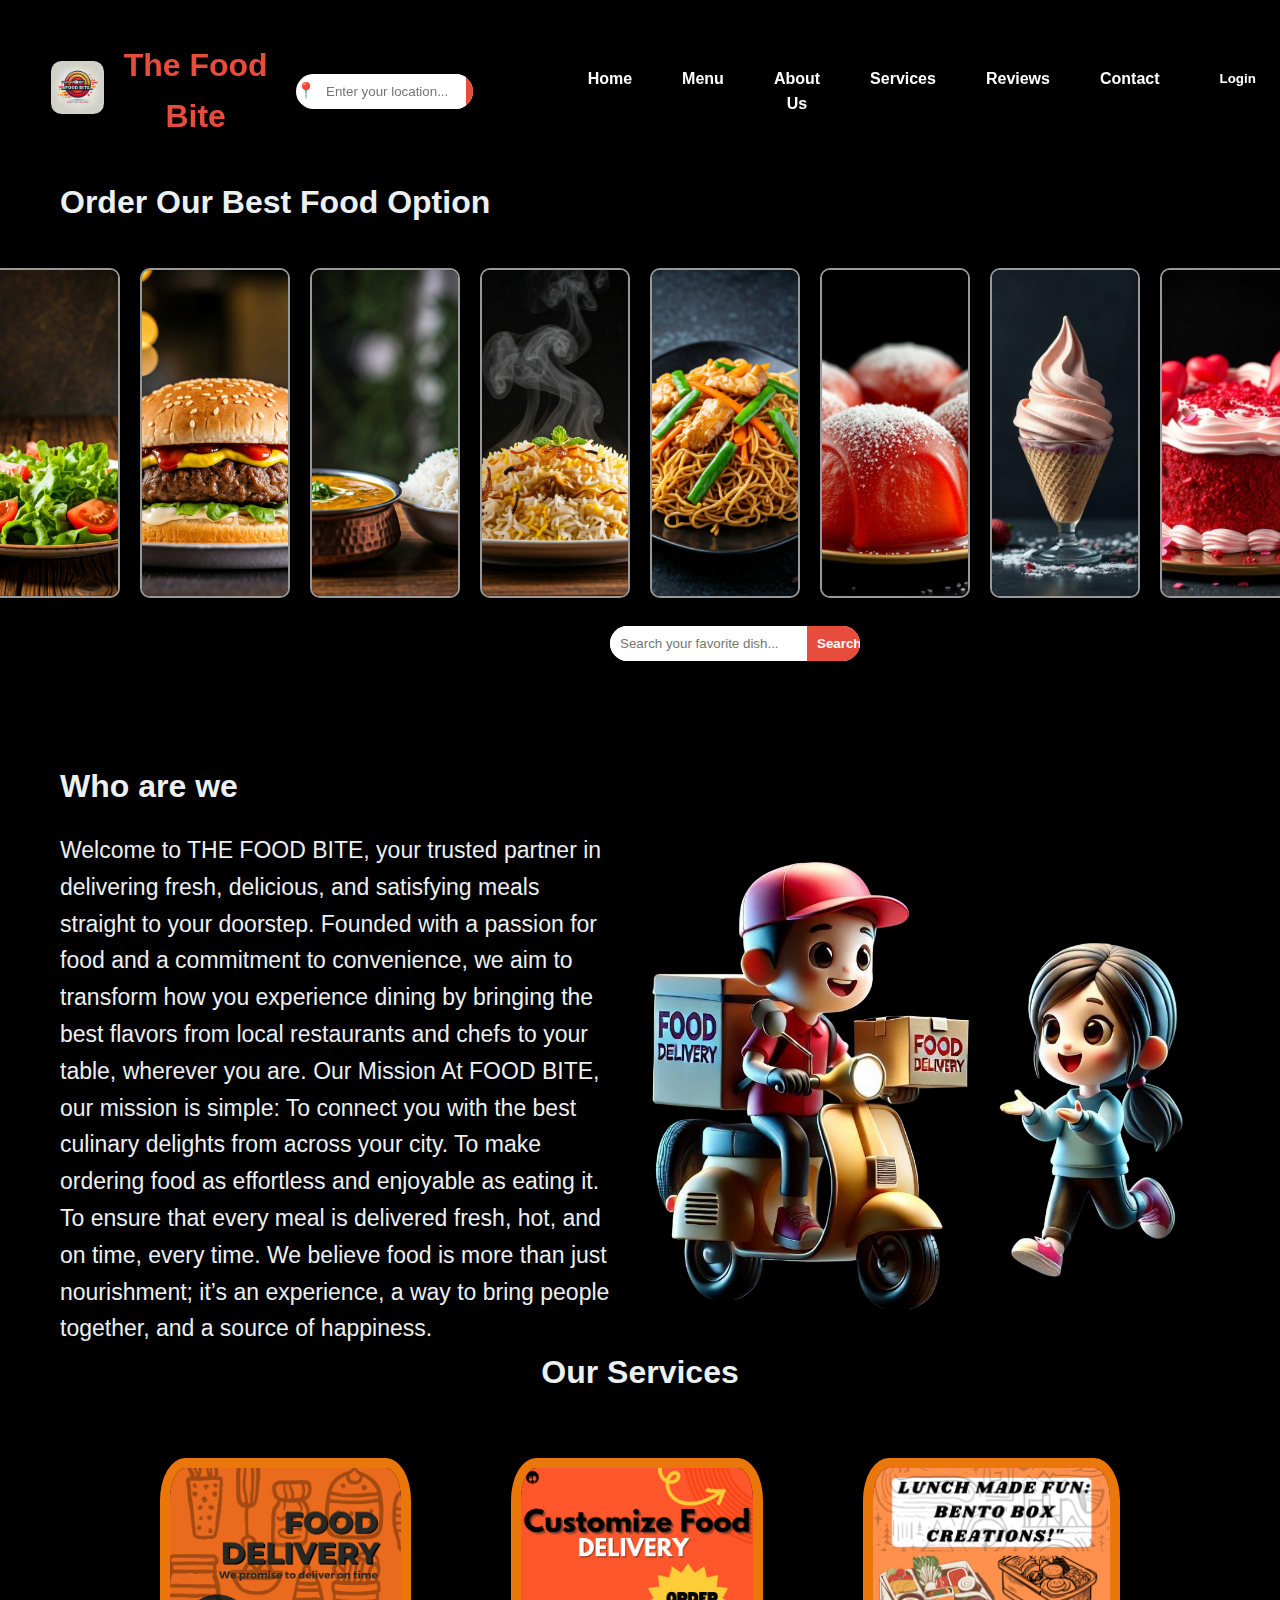
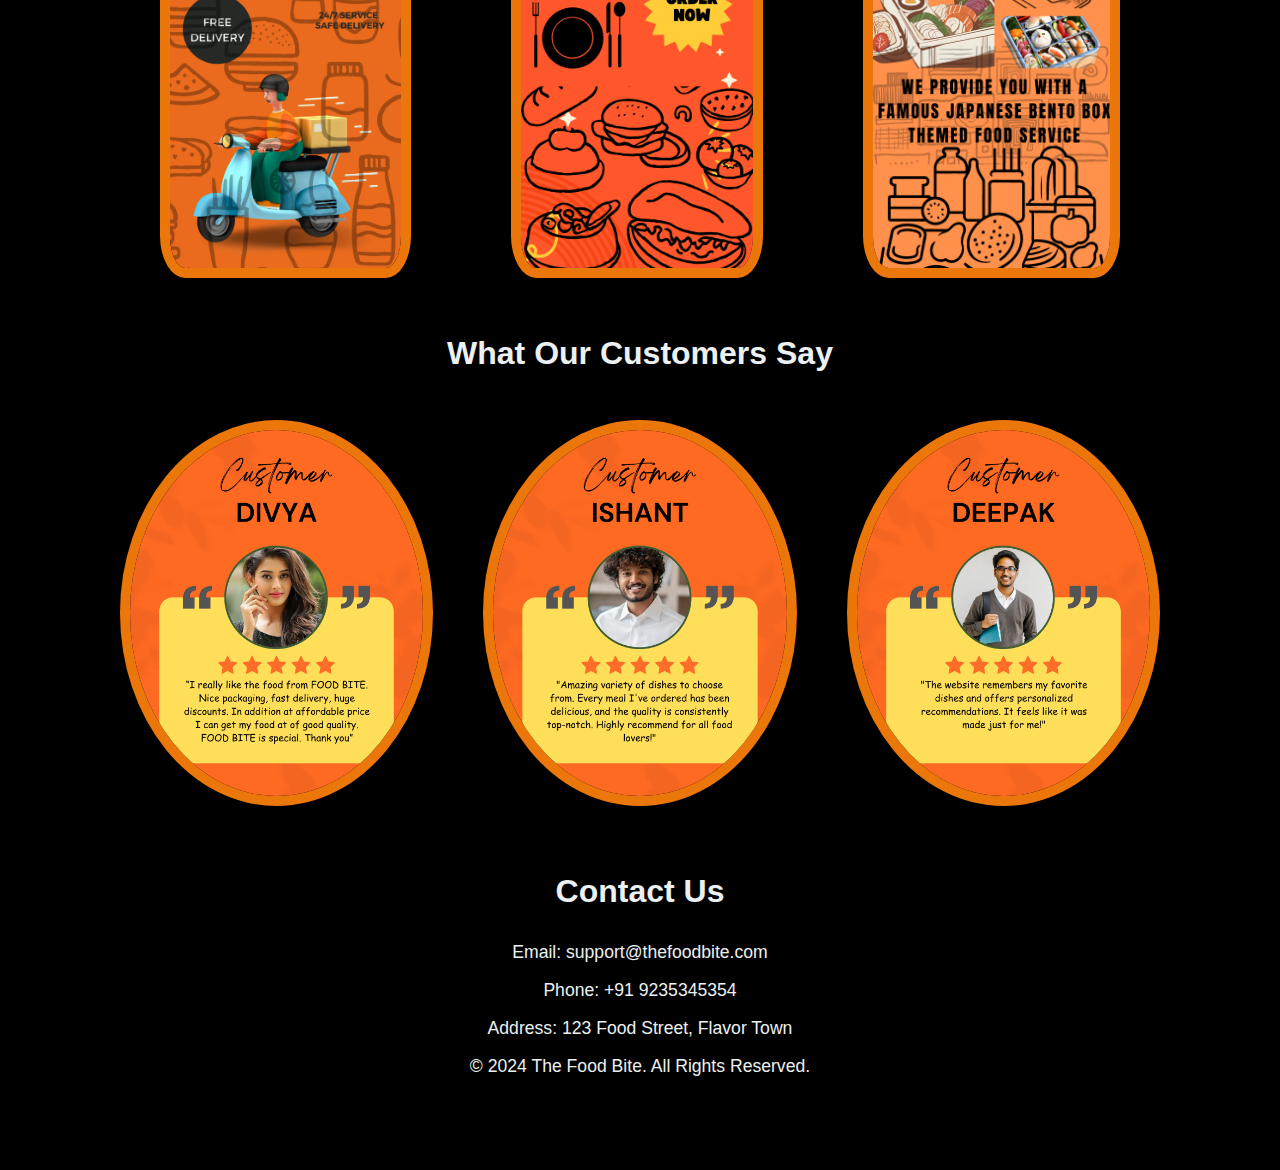
<file: index.html>
<!DOCTYPE html>
<html lang="en">
<head>
    <meta charset="UTF-8">
    <meta name="viewport" content="width=device-width, initial-scale=1.0">
    <link rel="stylesheet" href="page2.css">
    <title>The Food Bite</title>
    <style>
      
    </style>
</head>
<body>
    <!-- Header Section -->
    <header>
        <div class="logo">
            <img src="my logo.ico" alt="Foodie Express Logo">
           
        </div>
        <h1>The Food Bite</h1>
        
        <div class="search-bar">
            <span class="location-icon">&#128205;</span>
            <input type="text" class="search" placeholder="Enter your location...">
            <div class="dropdown">
                <a href="#">Choose your current location</a>
                <!-- Other dropdown options could go here -->
              </div>
              <button>Search</button>
        </div>
        <nav>
            <ul>
                <li><a href="#">Home</a></li>
                <li><a href="#menu">Menu</a></li>
                <li><a href="#about">About Us</a></li>
                <li><a href="#services">Services</a></li>
                <li><a href="#testimonials">Reviews</a></li>
                <li><a href="#contact">Contact</a></li>
                <button class="log"><li> <a href="FoodBite/Loginpage.html">Login</a></li></button>
            </ul>
        </nav>
    </header>

    <!-- Menu Section -->
    <main>
        <section id="menu" class="menu">
            <h2>Order Our Best Food Option</h2>
            <div class="container">
                <a href="FoodBite/Glutenfree.html" ><img src="FoodBite/Gemini_Generated_Image_2a2cqy2a2cqy2a2c.jpeg" alt="Dish 1"></a>
                
                <a href="FoodBite/Burgers.html ""> <img src="FoodBite/Gemini_Generated_Image_7kiw2z7kiw2z7kiw.jpeg" alt="Dish 2"></a>
                   
                
                    <a href="FoodBite/NorthIndian.html"><img src="FoodBite/Gemini_Generated_Image_ahcks5ahcks5ahck.jpeg" alt="Dish 3"></a>
                    
                
                        <a href="FoodBite/Biryani.html"><img src="FoodBite/Gemini_Generated_Image_t05x3ft05x3ft05x.jpeg" alt="Dish 4"></a>
                    
                
                            <a href="FoodBite/Chinesee.html" ><img src="FoodBite/Gemini_Generated_Image_toj4lntoj4lntoj4.jpeg" alt="Dish 5"></a>
                    
                
                                <a href="FoodBite/Sweets.html"><img src="FoodBite/14b74467-fbda-4f40-b53f-976e3378fba3.jpeg" alt="Dish 6"></a>
                    
                
                                    <a href="FoodBite/Icecreams.html"><img src="FoodBite/6d94aa99-d60f-4538-a9ac-d0820f0d5d4d.jpeg" alt="Dish 7"></a>
                    
                                        <a href="FoodBite/Valentinesp.html "><img src="FoodBite/a46c7772-86d8-4bb0-b493-4e0f6ad3b48a.jpeg" alt="Dish 8"></a>
                    
                
                
            </div>
        </section>

        <div class="location">
            
            <input type="text" placeholder="Search your favorite dish...">
            <button>Search</button>
        </div>

        
        <section id="about" class="about-us">
            <h3>Who are we</h3>
            <div class="about">
           
            <p>Welcome to THE FOOD BITE, your trusted partner in delivering fresh, delicious, and satisfying meals straight to your doorstep. Founded with a passion for food and a commitment to convenience, we aim to transform how you experience dining by bringing the best flavors from local restaurants and chefs to your table, wherever you are.
                Our Mission
At FOOD BITE, our mission is simple:

To connect you with the best culinary delights from across your city.
To make ordering food as effortless and enjoyable as eating it.
To ensure that every meal is delivered fresh, hot, and on time, every time.
We believe food is more than just nourishment; it’s an experience, a way to bring people together, and a source of happiness.
            </p>
        <img src="Web_Photo_Editor.jpg" alt="pic of delievery" />
    </div>
        </section>

        <!-- Services Section -->
        <section id="services" class="services">
            <h3 id="ab">Our Services</h3>
            <div class="container1 ">
                <img src="FoodBite/Blue & Black Minimalist Food Delivery Instagram Story.png" alt="Del">
                
                <img src="FoodBite/Orange And Yellow Food Delivery Service Instagram Story.png" alt="Dish 2">
                   
                
                <img src="FoodBite/Home and Lifestyle Brand Board in Shape Theory Style.png" alt="Dish 3">
                    
                
                
                    
                
                
            </div>
        </section>

        <!-- Testimonials Section -->
        <section id="testimonials" class="testimonials">
            <h3 id="tf">What Our Customers Say</h3>
            <div class="coustomer">
            <img src="testimonial1.png" alt="coustomer review" />
            <img src="testimonial2.png" alt="coustomer review" />
            <img src="testimonial3.png" alt="coustomer review" /></div>
        </section>

        <!-- Contact Section -->
        <footer id="contact" class="contact">
            <h3>Contact Us</h3>
            <p>Email: support@thefoodbite.com</p>
            <p>Phone: +91 9235345354</p>
            <p>Address: 123 Food Street, Flavor Town</p>
            <p>&copy; 2024 The Food Bite. All Rights Reserved.</p>
        </footer>
    </main>
</body>
</html>
</file>
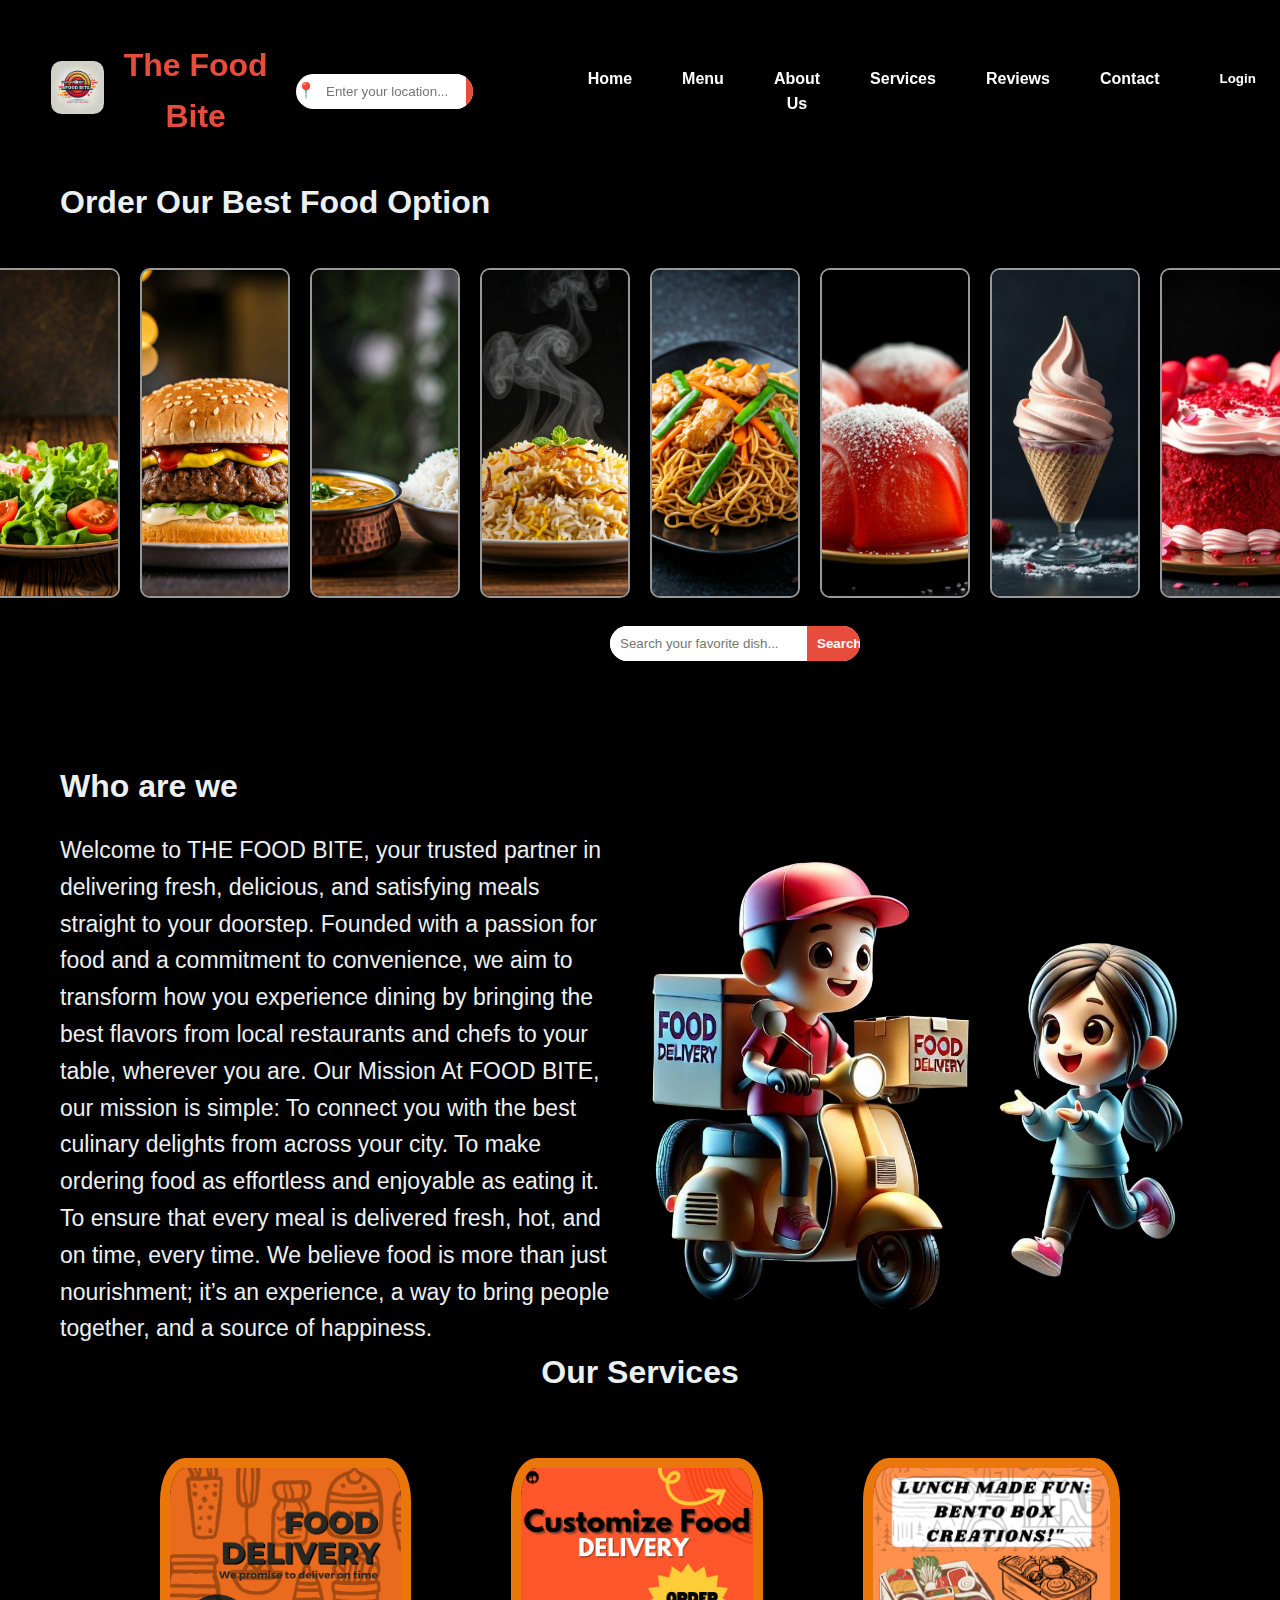
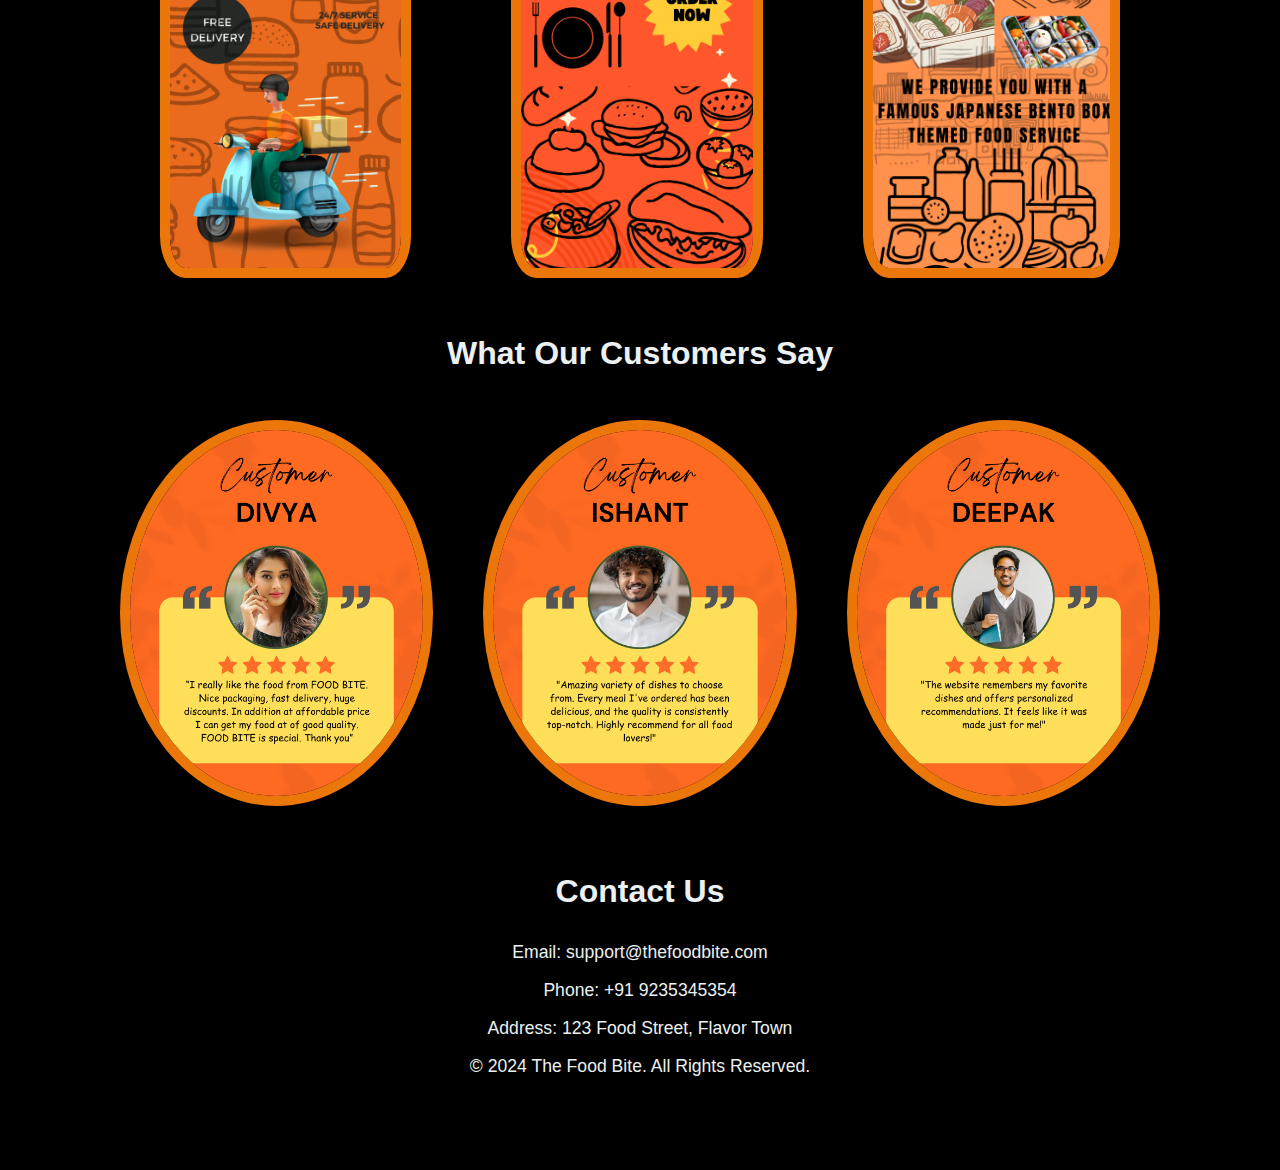
<file: page2.html>
<!DOCTYPE html>
<html lang="en">
<head>
    <meta charset="UTF-8">
    <meta name="viewport" content="width=device-width, initial-scale=1.0">
    <link rel="stylesheet" href="page2.css">
    <title>The Food Bite</title>
    <style>
      
    </style>
</head>
<body>
    <!-- Header Section -->
    <header>
        <div class="logo">
            <img src="my logo.ico" alt="Foodie Express Logo">
           
        </div>
        <h1>The Food Bite</h1>
        
        <div class="search-bar">
            <span class="location-icon">&#128205;</span>
            <input type="text" class="search" placeholder="Enter your location...">
            <div class="dropdown">
                <a href="#">Choose your current location</a>
                <!-- Other dropdown options could go here -->
              </div>
              <button>Search</button>
        </div>
        <nav>
            <ul>
                <li><a href="#">Home</a></li>
                <li><a href="#menu">Menu</a></li>
                <li><a href="#about">About Us</a></li>
                <li><a href="#services">Services</a></li>
                <li><a href="#testimonials">Reviews</a></li>
                <li><a href="#contact">Contact</a></li>
                <button class="log"><li> <a href="FoodBite/Loginpage.html">Login</a></li></button>
            </ul>
        </nav>
    </header>

    <!-- Menu Section -->
    <main>
        <section id="menu" class="menu">
            <h2>Order Our Best Food Option</h2>
            <div class="container">
                <a href="FoodBite/Glutenfree.html" ><img src="FoodBite/Gemini_Generated_Image_2a2cqy2a2cqy2a2c.jpeg" alt="Dish 1"></a>
                
                <a href="FoodBite/Burgers.html ""> <img src="FoodBite/Gemini_Generated_Image_7kiw2z7kiw2z7kiw.jpeg" alt="Dish 2"></a>
                   
                
                    <a href="FoodBite/NorthIndian.html"><img src="FoodBite/Gemini_Generated_Image_ahcks5ahcks5ahck.jpeg" alt="Dish 3"></a>
                    
                
                        <a href="FoodBite/Biryani.html"><img src="FoodBite/Gemini_Generated_Image_t05x3ft05x3ft05x.jpeg" alt="Dish 4"></a>
                    
                
                            <a href="FoodBite/Chinesee.html" ><img src="FoodBite/Gemini_Generated_Image_toj4lntoj4lntoj4.jpeg" alt="Dish 5"></a>
                    
                
                                <a href="FoodBite/Sweets.html"><img src="FoodBite/14b74467-fbda-4f40-b53f-976e3378fba3.jpeg" alt="Dish 6"></a>
                    
                
                                    <a href="FoodBite/Icecreams.html"><img src="FoodBite/6d94aa99-d60f-4538-a9ac-d0820f0d5d4d.jpeg" alt="Dish 7"></a>
                    
                                        <a href="FoodBite/Valentinesp.html "><img src="FoodBite/a46c7772-86d8-4bb0-b493-4e0f6ad3b48a.jpeg" alt="Dish 8"></a>
                    
                
                
            </div>
        </section>

        <div class="location">
            
            <input type="text" placeholder="Search your favorite dish...">
            <button>Search</button>
        </div>

        
        <section id="about" class="about-us">
            <h3>Who are we</h3>
            <div class="about">
           
            <p>Welcome to THE FOOD BITE, your trusted partner in delivering fresh, delicious, and satisfying meals straight to your doorstep. Founded with a passion for food and a commitment to convenience, we aim to transform how you experience dining by bringing the best flavors from local restaurants and chefs to your table, wherever you are.
                Our Mission
At FOOD BITE, our mission is simple:

To connect you with the best culinary delights from across your city.
To make ordering food as effortless and enjoyable as eating it.
To ensure that every meal is delivered fresh, hot, and on time, every time.
We believe food is more than just nourishment; it’s an experience, a way to bring people together, and a source of happiness.
            </p>
        <img src="Web_Photo_Editor.jpg" alt="pic of delievery" />
    </div>
        </section>

        <!-- Services Section -->
        <section id="services" class="services">
            <h3 id="ab">Our Services</h3>
            <div class="container1 ">
                <img src="FoodBite/Blue & Black Minimalist Food Delivery Instagram Story.png" alt="Del">
                
                <img src="FoodBite/Orange And Yellow Food Delivery Service Instagram Story.png" alt="Dish 2">
                   
                
                <img src="FoodBite/Home and Lifestyle Brand Board in Shape Theory Style.png" alt="Dish 3">
                    
                
                
                    
                
                
            </div>
        </section>

        <!-- Testimonials Section -->
        <section id="testimonials" class="testimonials">
            <h3 id="tf">What Our Customers Say</h3>
            <div class="coustomer">
            <img src="testimonial1.png" alt="coustomer review" />
            <img src="testimonial2.png" alt="coustomer review" />
            <img src="testimonial3.png" alt="coustomer review" /></div>
        </section>

        <!-- Contact Section -->
        <footer id="contact" class="contact">
            <h3>Contact Us</h3>
            <p>Email: support@thefoodbite.com</p>
            <p>Phone: +91 9235345354</p>
            <p>Address: 123 Food Street, Flavor Town</p>
            <p>&copy; 2024 The Food Bite. All Rights Reserved.</p>
        </footer>
    </main>
</body>
</html>
</file>
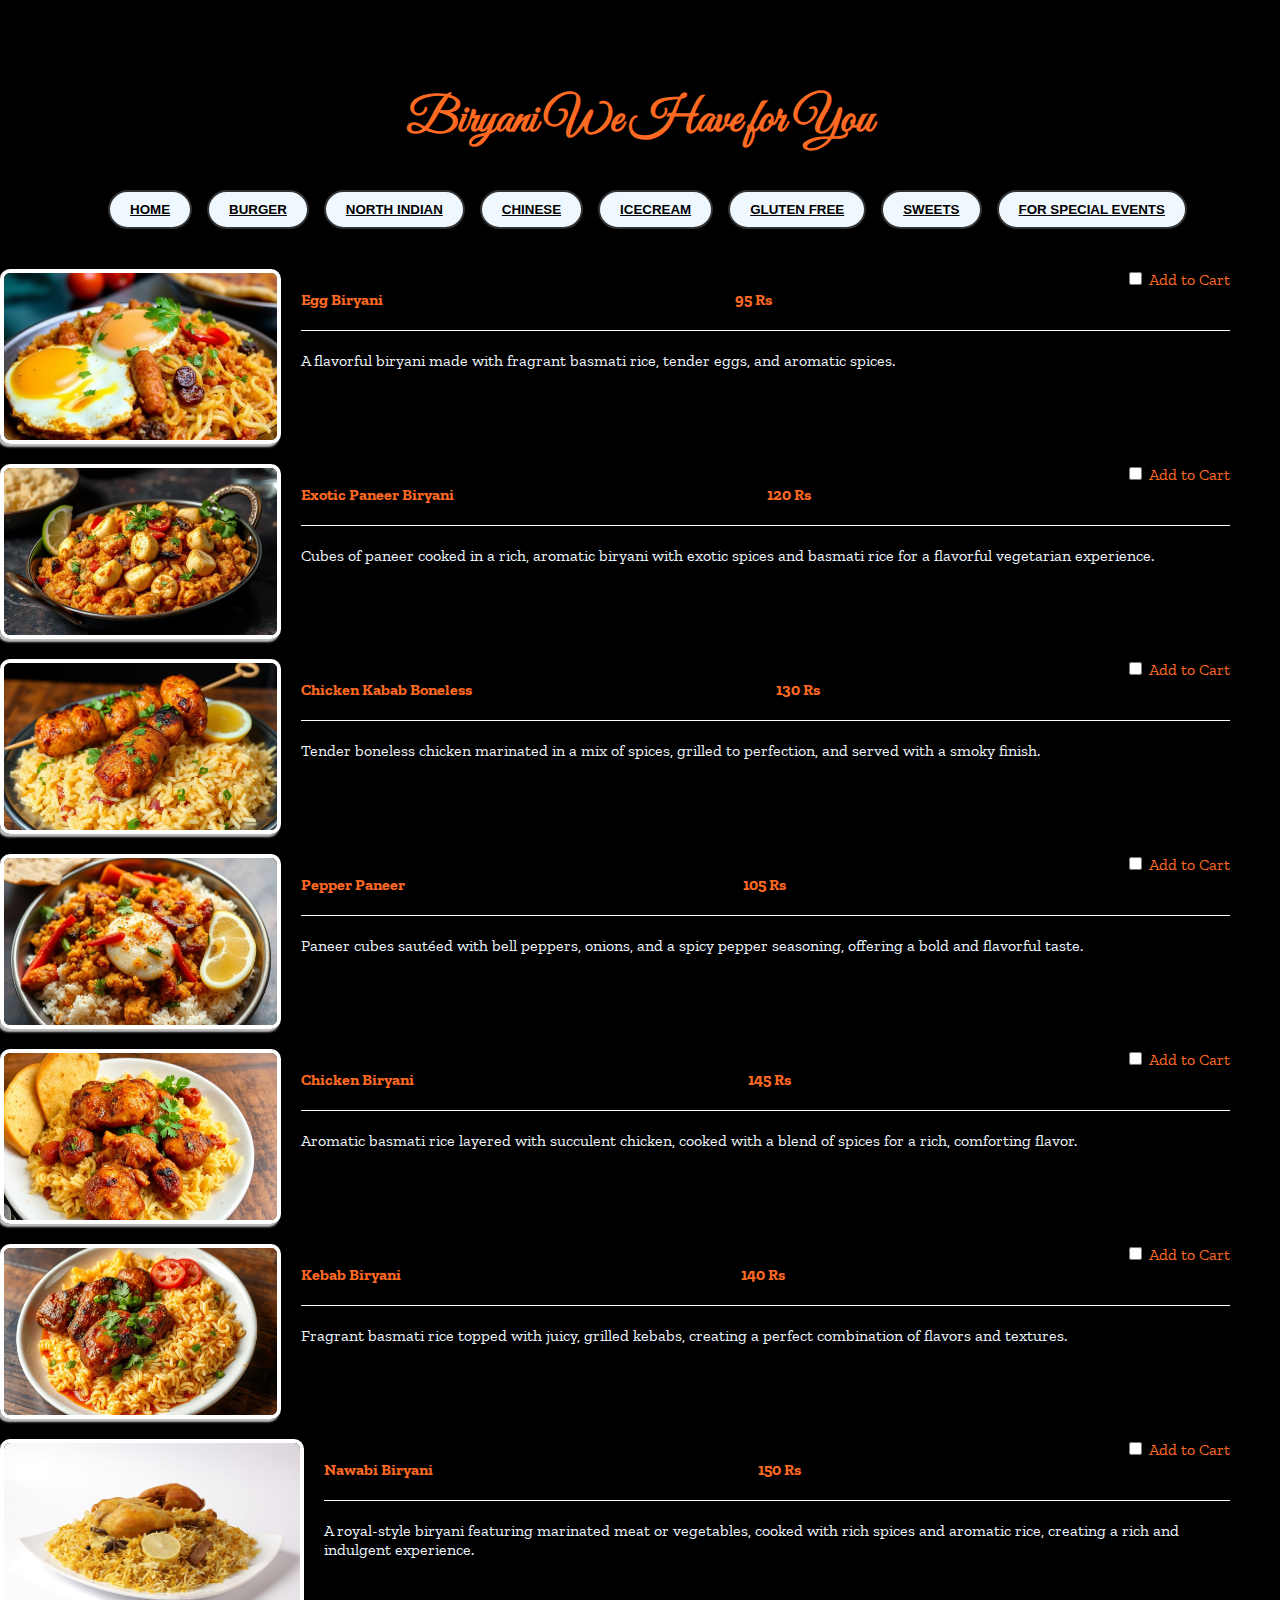
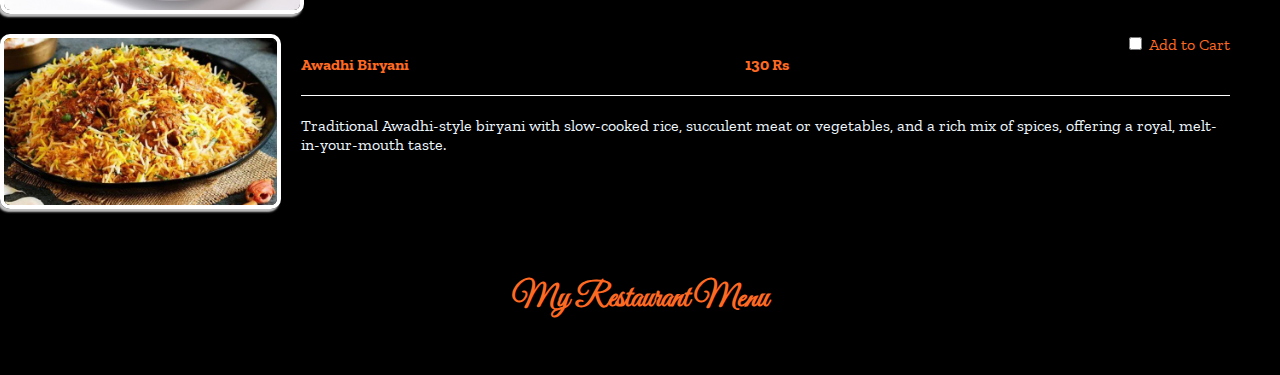
<file: FoodBite/Biryani.html>
<!DOCTYPE html>
<html lang="en">
  <head>
    <meta charset="UTF-8" />
    <meta name="viewport" content="width=device-width, initial-scale=1.0" />
    <title>Biryani</title>
    <link
      href="https://fonts.googleapis.com/css2?family=Great+Vibes&family=Zilla+Slab&display=swap"
      rel="stylesheet"
    />
    <!-- Boostrap CDN -->
    <link
      href="https://cdn.jsdelivr.net/npm/bootstrap@5.0.0-beta1/dist/css/bootstrap.min.css"
      rel="stylesheet"
      integrity="sha384-giJF6kkoqNQ00vy+HMDP7azOuL0xtbfIcaT9wjKHr8RbDVddVHyTfAAsrekwKmP1"
      crossorigin="anonymous"
    />
    <!-- CSS -->
    <link rel="stylesheet" href="page1.css"/>
  </head>

  <body>
    <div class="container">
      <section class="menu">
        <!-- title -->
        <div class="title">
          <h2> Biryani We Have for You</h2>
        </div>
        <!-- filter buttons-->
        <div class="btn-container">
          <button class="btn btn-outline-dark btn-item" data-id="All"> <a style="color: black;" href="../page2.html"> HOME </a></button>
          <button class="btn btn-outline-dark btn-item" data-id="Chinese"> <a style="color: black;" href="Burgers.html"> BURGER </a></button>
          <button class="btn btn-outline-dark btn-item" data-id="NO"> <a style="color: black;" href="NorthIndian.html"> NORTH INDIAN </a></button>
          <button class="btn btn-outline-dark btn-item" data-id="ICECREAM"> <a style="color: black;" href="Chinesee.html"> CHINESE </a></button>
          <button class="btn btn-outline-dark btn-item" data-id="SALADS"> <a style="color: black;" href="Icecreams.html"> ICECREAM </a></button>
          <button class="btn btn-outline-dark btn-item" data-id="BIRYANI"> <a style="color: black;" href="Glutenfree.html"> GLUTEN FREE </a></button>
          <button class="btn btn-outline-dark btn-item" data-id="SWEETS"> <a style="color: black;" href="Sweets.html">SWEETS</a></button>
          <button class="btn btn-outline-dark btn-item" data-id="Valentine"> <a style="color: black;" href="Valentinesp.html"> FOR SPECIAL EVENTS</a></button>
        </div>
        <!-- menu items -->
        <div class="section-center row">
              <div class="menu-items col-lg-6 col-sm-12">
                <img src="cdbab988-0fd5-42a6-a57f-1e994b934fa4.jpeg" alt="Spicy lobster" class="photo">
                <div class="menu-info">
                  <div class="menu-title">
                    <h4>Egg Biryani</h4>
                    <h4 class="price">95 Rs</h4>
                    <label style="color: #ff6a23; " >
                      <input type="checkbox"> Add to Cart
                    </label>
                  </div>
                  <div class="menu-text"> A flavorful biryani made with fragrant basmati rice, tender eggs, and aromatic spices.
                    
                  </div>
              </div>
            </div>

              <div class="menu-items col-lg-6 col-sm-12">
                <img src="595478da-f797-46b6-b4a2-d1117aa12ceb.jpeg" alt="Baked escargot" class="photo">
                <div class="menu-info">
                  <div class="menu-title">
                    <h4>Exotic Paneer Biryani</h4>
                    <h4 class="price">120 Rs</h4>
                    <label style="color: #ff6a23; " >
                      <input type="checkbox"> Add to Cart
                    </label>
                  </div>
                  <div class="menu-text">Cubes of paneer cooked in a rich, aromatic biryani with exotic spices and basmati rice for a flavorful vegetarian experience.
                    
                  </div>
              </div>
            </div>

              <div class="menu-items col-lg-6 col-sm-12">
                <img src="129f4c2d-e3ac-4d60-a019-550f2ad16d60.jpeg" alt="Seared ahi tuna" class="photo">
                <div class="menu-info">
                  <div class="menu-title">
                    <h4>Chicken Kabab Boneless</h4>
                    <h4 class="price">130 Rs</h4>
                    <label style="color: #ff6a23; " >
                      <input type="checkbox"> Add to Cart
                    </label>
                  </div>
                  <div class="menu-text">Tender boneless chicken marinated in a mix of spices, grilled to perfection, and served with a smoky finish.</div>
              </div>
            </div>

              <div class="menu-items col-lg-6 col-sm-12">
                <img src="2794ed63-b9ed-4ffa-8892-2d3318f44f6a.jpeg" alt="Prosciutto wrapped mozarella" class="photo">
                <div class="menu-info">
                  <div class="menu-title">
                    <h4>Pepper Paneer</h4>
                    <h4 class="price">105 Rs</h4>
                    <label style="color: #ff6a23; " >
                      <input type="checkbox"> Add to Cart
                    </label>
                  </div>
                  <div class="menu-text">Paneer cubes sautéed with bell peppers, onions, and a spicy pepper seasoning, offering a bold and flavorful taste. 

                  </div>
              </div>
            </div>

              <div class="menu-items col-lg-6 col-sm-12">
                <img src="90cc6f6d-14e8-4d0d-b224-1d72b55d27cf.jpeg" alt="Filet mignon 8 ounce" class="photo">
                <div class="menu-info">
                  <div class="menu-title">
                    <h4>Chicken Biryani</h4>
                    <h4 class="price">145 Rs</h4>
                    <label style="color: #ff6a23; " >
                      <input type="checkbox"> Add to Cart
                    </label>
                  </div>
                  <div class="menu-text">Aromatic basmati rice layered with succulent chicken, cooked with a blend of spices for a rich, comforting flavor.</div>
              </div>
            </div>

              <div class="menu-items col-lg-6 col-sm-12">
                <img src="d6fda245-c822-4a3d-a00b-76a70002119b.jpeg" alt="Filet mignon 12 ounce" class="photo">
                <div class="menu-info">
                  <div class="menu-title">
                    <h4>Kebab Biryani</h4>
                    <h4 class="price">140 Rs</h4>
                    <label style="color: #ff6a23; " >
                      <input type="checkbox"> Add to Cart
                    </label>
                  </div>
                  <div class="menu-text">Fragrant basmati rice topped with juicy, grilled kebabs, creating a perfect combination of flavors and textures.</div>
                </div>
              </div>

              <div class="menu-items col-lg-6 col-sm-12">
                <img src="nawabi-biryani_4824.jpg" alt="Rib eye steak 18 ounce" class="photo">
                <div class="menu-info">
                  <div class="menu-title">
                    <h4>Nawabi Biryani</h4>
                    <h4 class="price">150 Rs</h4>
                    <label style="color: #ff6a23; " >
                      <input type="checkbox"> Add to Cart
                    </label>
                  </div>
                  <div class="menu-text">A royal-style biryani featuring marinated meat or vegetables, cooked with rich spices and aromatic rice, creating a rich and indulgent experience.</div>
                </div>
              </div>

              <div class="menu-items col-lg-6 col-sm-12">
                <img src="original_35b6957c-2e42-4c0a-9cd8-f81cc913e873.jpg" alt="Stuffed lobster tail" class="photo">
                <div class="menu-info">
                  <div class="menu-title">
                    <h4>Awadhi Biryani</h4>
                    <h4 class="price">130 Rs</h4>
                    <label style="color: #ff6a23; " >
                      <input type="checkbox"> Add to Cart
                    </label>
                  </div>
                  <div
                  class="menu-text"> Traditional Awadhi-style biryani with slow-cooked rice, succulent meat or vegetables, and a rich mix of spices, offering a royal, melt-in-your-mouth taste.  
                  </div>
                </div>
              </div>
        </div>
            <footer
              class="title">
              <h2>My Restaurant Menu</h2>
            </footer>
      </section>
    </div>
   
  </body>
</html>
</file>
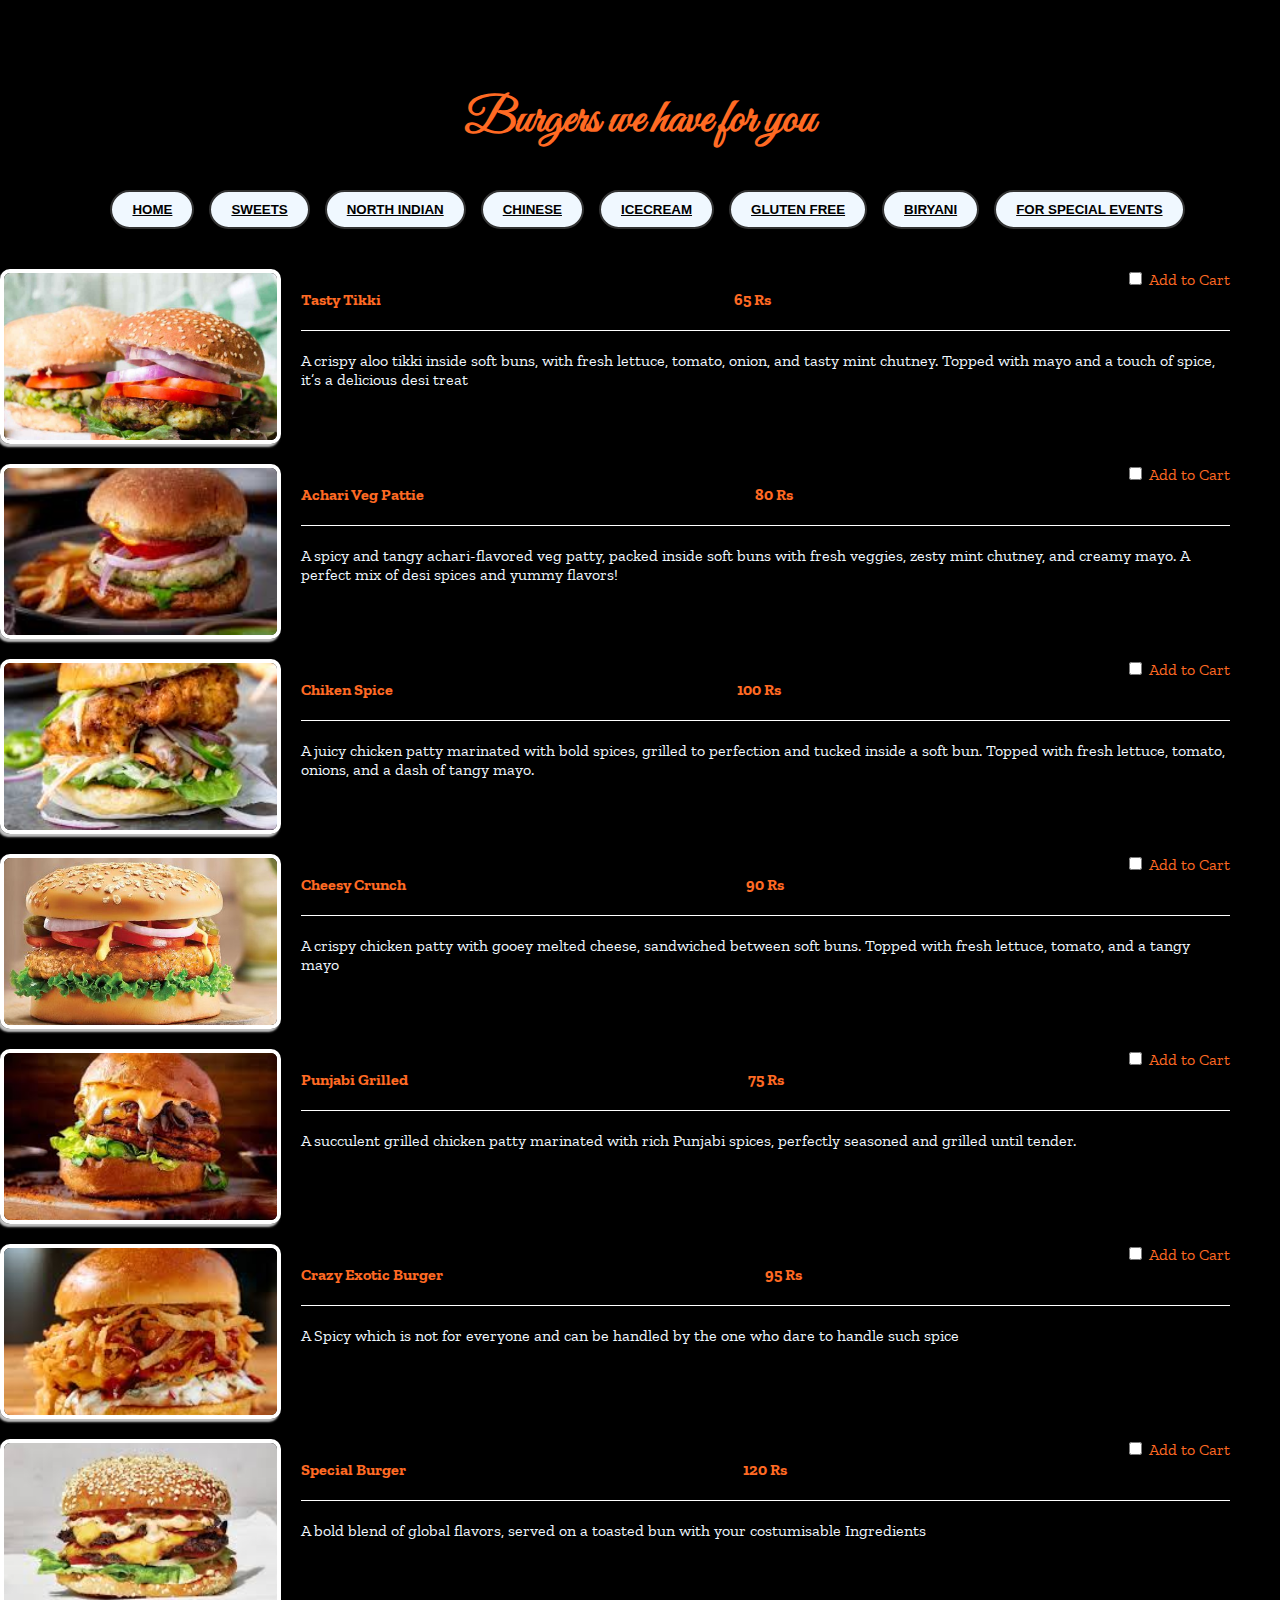
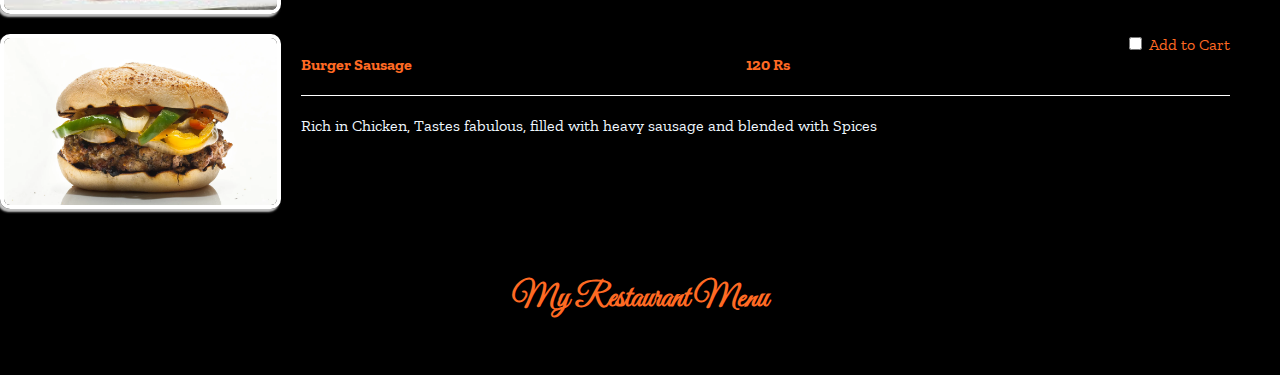
<file: FoodBite/Burgers.html>
<!DOCTYPE html>
<html lang="en">
  <head>
    <meta charset="UTF-8" />
    <meta name="viewport" content="width=device-width, initial-scale=1.0" />
    <title>Burgers</title>
    <link
      href="https://fonts.googleapis.com/css2?family=Great+Vibes&family=Zilla+Slab&display=swap"
      rel="stylesheet"
    /> <link
    href="https://cdn.jsdelivr.net/npm/bootstrap@5.0.0-beta1/dist/css/bootstrap.min.css"
    rel="stylesheet"
    integrity="sha384-giJF6kkoqNQ00vy+HMDP7azOuL0xtbfIcaT9wjKHr8RbDVddVHyTfAAsrekwKmP1"
    crossorigin="anonymous"
  />
    <link rel="stylesheet" href="page1.css"/>
  </head>

  <body>
    <div class="container">
      <section class="menu">
        <!-- title -->
        <div class="title">
          <h2>Burgers we have for you</h2>
        </div>
        <!-- filter buttons-->
        <div class="btn-container">
          <button class="btn btn-outline-dark btn-item" data-id="All"> <a style="color: black;" href="../page2.html"> HOME </a></button>
          <button class="btn btn-outline-dark btn-item" data-id="Chinese"> <a style="color: black;" href="Sweets.html"> SWEETS </a></button>
          <button class="btn btn-outline-dark btn-item" data-id="NO"> <a style="color: black;" href="NorthIndian.html"> NORTH INDIAN </a></button>
          <button class="btn btn-outline-dark btn-item" data-id="ICECREAM"> <a style="color: black;" href="Chinesee.html"> CHINESE </a></button>
          <button class="btn btn-outline-dark btn-item" data-id="SALADS"> <a style="color: black;" href="Icecreams.html"> ICECREAM </a></button>
          <button class="btn btn-outline-dark btn-item" data-id="BIRYANI"> <a style="color: black;" href="Glutenfree.html"> GLUTEN FREE </a></button>
          <button class="btn btn-outline-dark btn-item" data-id="SWEETS"> <a style="color: black;" href="Biryani.html">BIRYANI</a></button>
          <button class="btn btn-outline-dark btn-item" data-id="Valentine"> <a style="color: black;" href="Valentinesp.html"> FOR SPECIAL EVENTS</a></button>
        </div>
        <!-- menu items -->
        <div class="section-center row">
              <div class="menu-items col-lg-6 col-sm-12">
                <img src="Veggie-Burger-Recipe-e1694691184662.jpg" alt="Spicy lobster" class="photo">
                <div class="menu-info">
                  <div class="menu-title">
                    <h4>Tasty Tikki</h4>
                    <h4 class="price">65 Rs</h4>
                    <label style="color: #ff6a23; " >
                      <input type="checkbox"> Add to Cart
                    </label>
                  </div>
                  <div class="menu-text">
                    A crispy aloo tikki inside soft buns, with fresh lettuce, tomato, onion, and tasty mint chutney. Topped with mayo and a touch of spice, it’s a delicious desi treat
                  </div>
              </div>
            </div>

              <div class="menu-items col-lg-6 col-sm-12">
                <img src="images (6).jpeg" alt="Baked escargot" class="photo">
                <div class="menu-info">
                  <div class="menu-title">
                    <h4>Achari Veg Pattie</h4>
                    <h4 class="price">80 Rs</h4>
                    <label style="color: #ff6a23; " >
                      <input type="checkbox"> Add to Cart
                    </label>
                  </div>
                  <div class="menu-text">
                    A spicy and tangy achari-flavored veg patty, packed inside soft buns with fresh veggies, zesty mint chutney, and creamy mayo. A perfect mix of desi spices and yummy flavors!
                  </div>
              </div>
            </div>

              <div class="menu-items col-lg-6 col-sm-12">
                <img src="images (7).jpeg" alt="Seared ahi tuna" class="photo">
                <div class="menu-info">
                  <div class="menu-title">
                    <h4>Chiken Spice</h4>
                    <h4 class="price">100 Rs</h4>
                    <label style="color: #ff6a23; " >
                      <input type="checkbox"> Add to Cart
                    </label>
                  </div>
                  <div class="menu-text">A juicy chicken patty marinated with bold spices, grilled to perfection and tucked inside a soft bun. Topped with fresh lettuce, tomato, onions, and a dash of tangy mayo.</div>
              </div>
            </div>

              <div class="menu-items col-lg-6 col-sm-12">
                <img src="big-crunch-chicken-cheese-burger.jpg" alt="Prosciutto wrapped mozarella" class="photo">
                <div class="menu-info">
                  <div class="menu-title">
                    <h4>Cheesy Crunch</h4>
                    <h4 class="price">90 Rs</h4>
                    <label style="color: #ff6a23; " >
                      <input type="checkbox"> Add to Cart
                    </label>
                  </div>
                  <div class="menu-text">A crispy chicken patty with gooey melted cheese, sandwiched between soft buns. Topped with fresh lettuce, tomato, and a tangy mayo</div>
              </div>
            </div>

              <div class="menu-items col-lg-6 col-sm-12">
                <img src="images (8).jpeg" alt="Filet mignon 8 ounce" class="photo">
                <div class="menu-info">
                  <div class="menu-title">
                    <h4>Punjabi Grilled</h4>
                    <h4 class="price"> 75 Rs</h4>
                    <label style="color: #ff6a23; " >
                      <input type="checkbox"> Add to Cart
                    </label>
                  </div>
                  <div class="menu-text">A succulent grilled chicken patty marinated with rich Punjabi spices, perfectly seasoned and grilled until tender.</div>
              </div>
            </div>

              <div class="menu-items col-lg-6 col-sm-12">
                <img src="images (9).jpeg" alt="Filet mignon 12 ounce" class="photo">
                <div class="menu-info">
                  <div class="menu-title">
                    <h4>Crazy Exotic Burger</h4>
                    <h4 class="price">95 Rs</h4>
                    <label style="color: #ff6a23; " >
                      <input type="checkbox"> Add to Cart
                    </label>
                  </div>
                  <div class="menu-text">A Spicy which is not for everyone and can be handled by the one who dare to handle such spice</div>
                </div>
              </div>

              <div class="menu-items col-lg-6 col-sm-12">
                <img src="images (10).jpeg" alt="Rib eye steak 18 ounce" class="photo">
                <div class="menu-info">
                  <div class="menu-title">
                    <h4>Special Burger</h4>
                    <h4 class="price">120 Rs</h4>
                    <label style="color: #ff6a23; " >
                      <input type="checkbox"> Add to Cart
                    </label>
                  </div>
                  <div class="menu-text"> A bold blend of global flavors, served on a toasted bun with your costumisable Ingredients</div>
                </div>
              </div>

              <div class="menu-items col-lg-6 col-sm-12">
                <img src="Grilling-Recipes-8-of-15.webp" alt="Stuffed lobster tail" class="photo">
                <div class="menu-info">
                  <div class="menu-title">
                    <h4>Burger Sausage</h4>
                    <h4 class="price">120 Rs</h4>
                    <label style="color: #ff6a23; " >
                      <input type="checkbox"> Add to Cart
                    </label>
                  </div>
                  <div
                  class="menu-text">Rich in Chicken, Tastes fabulous, filled with heavy sausage and blended with Spices
                  </div>
                </div>
              </div>
        </div>
            <footer
              class="title">
              <h2>My Restaurant Menu</h2>
            </footer>
      </section>
    </div>
   
  </body>
</html>
</file>
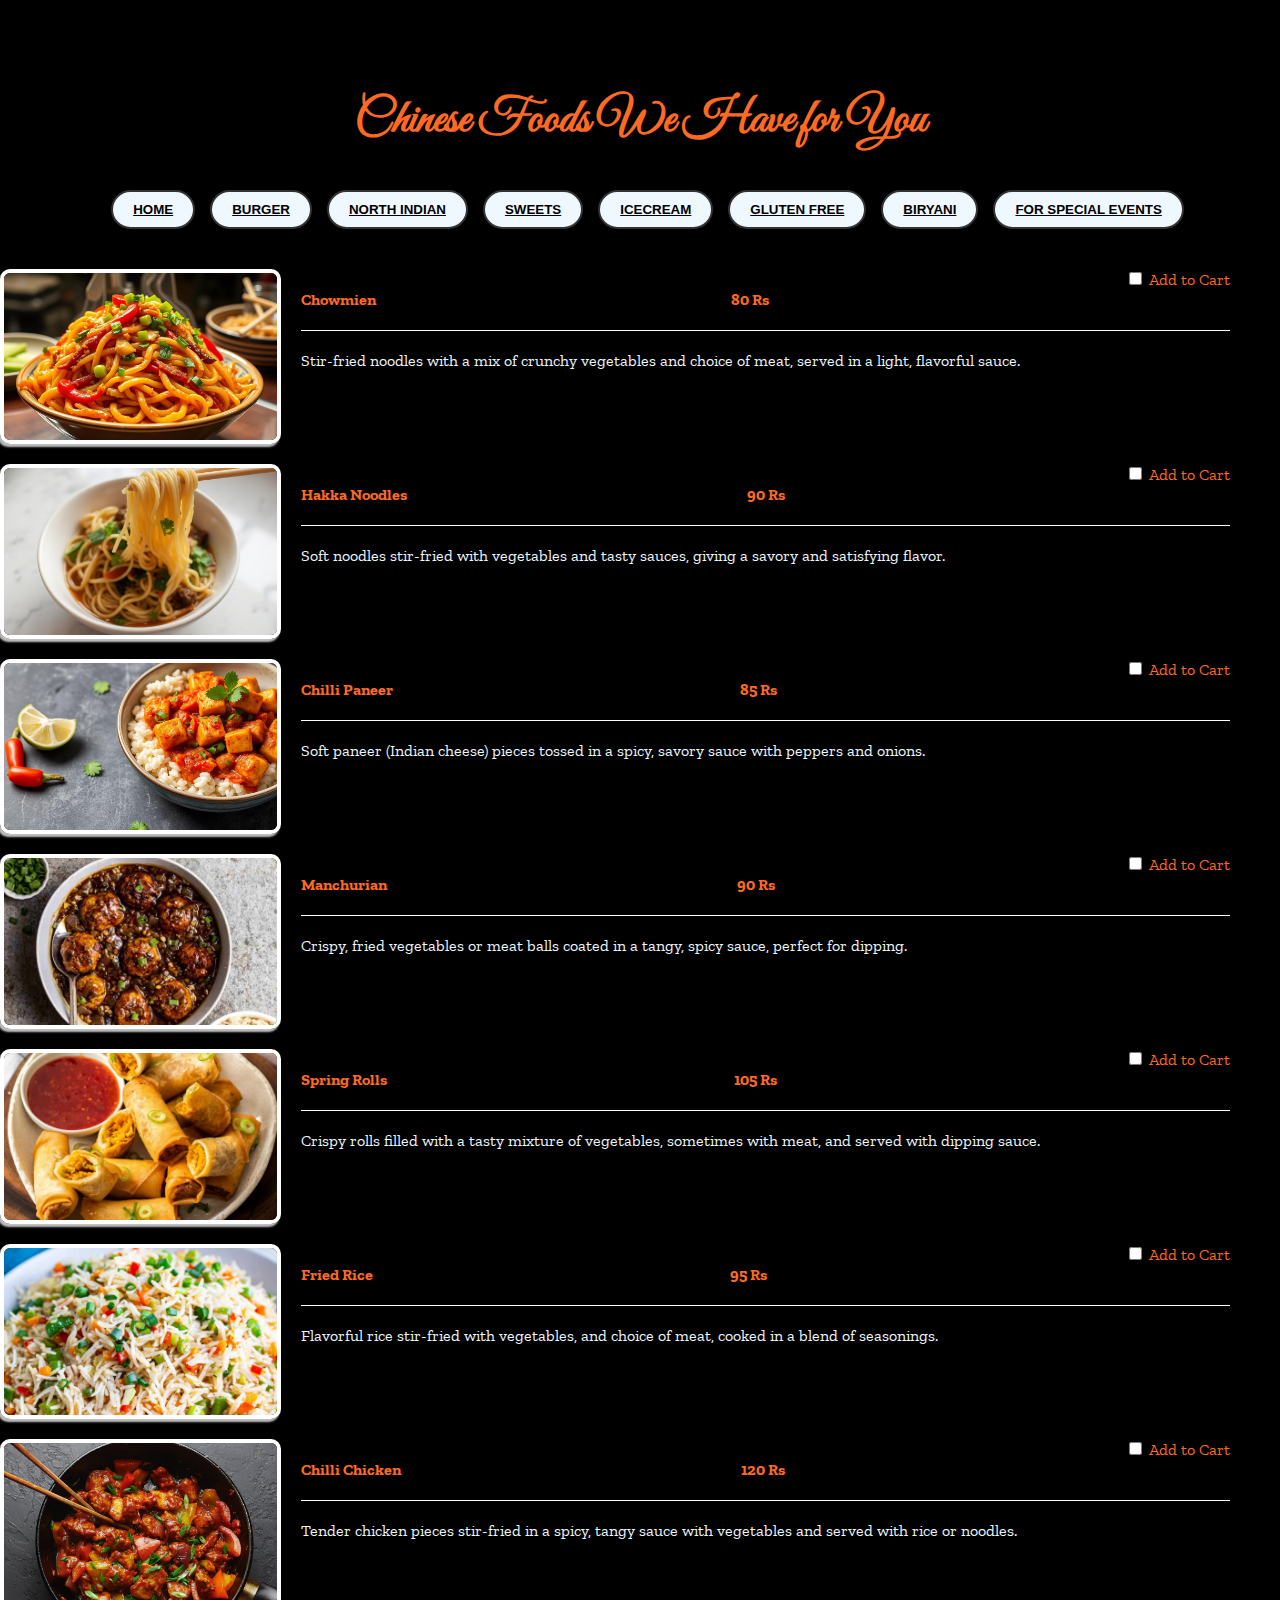
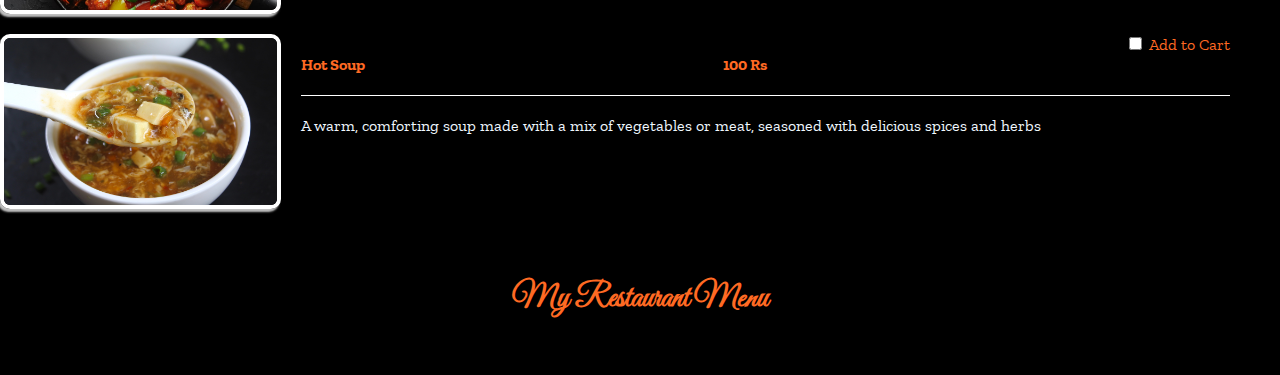
<file: FoodBite/Chinesee.html>
<!DOCTYPE html>
<html lang="en">
  <head>
    <meta charset="UTF-8" />
    <meta name="viewport" content="width=device-width, initial-scale=1.0" />
    <title>Chinese</title>
    <link
      href="https://fonts.googleapis.com/css2?family=Great+Vibes&family=Zilla+Slab&display=swap"
      rel="stylesheet"
    /> <link
    href="https://cdn.jsdelivr.net/npm/bootstrap@5.0.0-beta1/dist/css/bootstrap.min.css"
    rel="stylesheet"
    integrity="sha384-giJF6kkoqNQ00vy+HMDP7azOuL0xtbfIcaT9wjKHr8RbDVddVHyTfAAsrekwKmP1"
    crossorigin="anonymous"
  />
   
    
    <link rel="stylesheet" href="page1.css"/>
  </head>

  <body>
    <div class="container">
      <section class="menu">
        <!-- title -->
        <div class="title">
          <h2>Chinese Foods We Have for You</h2>
        </div>
        <!-- filter buttons-->
        <div class="btn-container">
          <button class="btn btn-outline-dark btn-item" data-id="All"> <a style="color: black;" href="../page2.html"> HOME </a></button>
          <button class="btn btn-outline-dark btn-item" data-id="Chinese"> <a style="color: black;" href="Burgers.html"> BURGER </a></button>
          <button class="btn btn-outline-dark btn-item" data-id="NO"> <a style="color: black;" href="NorthIndian.html"> NORTH INDIAN </a></button>
          <button class="btn btn-outline-dark btn-item" data-id="ICECREAM"> <a style="color: black;" href="Sweets.html"> SWEETS </a></button>
          <button class="btn btn-outline-dark btn-item" data-id="SALADS"> <a style="color: black;" href="Icecreams.html"> ICECREAM </a></button>
          <button class="btn btn-outline-dark btn-item" data-id="BIRYANI"> <a style="color: black;" href="Glutenfree.html"> GLUTEN FREE </a></button>
          <button class="btn btn-outline-dark btn-item" data-id="SWEETS"> <a style="color: black;" href="Biryani.html">BIRYANI</a></button>
          <button class="btn btn-outline-dark btn-item" data-id="Valentine"> <a style="color: black;" href="Valentinesp.html"> FOR SPECIAL EVENTS</a></button>
        </div>
        <!-- menu items -->
        <div class="section-center row">
              <div class="menu-items col-lg-6 col-sm-12">
                <img src="8578c751-4474-407b-ae97-c7d87f69229c.jpeg" alt="Spicy lobster" class="photo">
                <div class="menu-info">
                  <div class="menu-title">
                    <h4>Chowmien</h4>
                    <h4 class="price">80 Rs</h4>
                    <label style="color: #ff6a23; " >
                      <input type="checkbox"> Add to Cart
                    </label>
                  </div>
                  <div class="menu-text"> Stir-fried noodles with a mix of crunchy vegetables and choice of meat, served in a light, flavorful sauce.
                    
                  </div>
              </div>
            </div>

              <div class="menu-items col-lg-6 col-sm-12">
                <img src="59d4e6e2-3621-4936-b790-92aa3f5569d1.jpeg" alt="Baked escargot" class="photo">
                <div class="menu-info">
                  <div class="menu-title">
                    <h4>Hakka Noodles</h4>
                    <h4 class="price">90 Rs</h4>
                    <label style="color: #ff6a23; " >
                      <input type="checkbox"> Add to Cart
                    </label>
                  </div>
                  <div class="menu-text">Soft noodles stir-fried with vegetables and tasty sauces, giving a savory and satisfying flavor.
                    
                  </div>
              </div>
            </div>

              <div class="menu-items col-lg-6 col-sm-12">
                <img src="ac5e9c13-1cf6-426e-8e00-28614ada52a7.jpeg" alt="Seared ahi tuna" class="photo">
                <div class="menu-info">
                  <div class="menu-title">
                    <h4>Chilli Paneer</h4>
                    <h4 class="price">85 Rs</h4>
                    <label style="color: #ff6a23; " >
                      <input type="checkbox"> Add to Cart
                    </label>
                  </div>
                  <div class="menu-text">Soft paneer (Indian cheese) pieces tossed in a spicy, savory sauce with peppers and onions.</div>
              </div>
            </div>

              <div class="menu-items col-lg-6 col-sm-12">
                <img src="cabbage-manchurian-featured.jpg" alt="Prosciutto wrapped mozarella" class="photo">
                <div class="menu-info">
                  <div class="menu-title">
                    <h4>Manchurian</h4>
                    <h4 class="price">90 Rs</h4>
                    <label style="color: #ff6a23; " >
                      <input type="checkbox"> Add to Cart
                    </label>
                  </div>
                  <div class="menu-text">Crispy, fried vegetables or meat balls coated in a tangy, spicy sauce, perfect for dipping.

                  </div>
              </div>
            </div>

              <div class="menu-items col-lg-6 col-sm-12">
                <img src="Vegetable-Spring-Rolls-2-1-906001560ca545c8bc72baf473f230b4.jpg" alt="Filet mignon 8 ounce" class="photo">
                <div class="menu-info">
                  <div class="menu-title">
                    <h4>Spring Rolls</h4>
                    <h4 class="price">105 Rs</h4>
                    <label style="color: #ff6a23; " >
                      <input type="checkbox"> Add to Cart
                    </label>
                  </div>
                  <div class="menu-text">Crispy rolls filled with a tasty mixture of vegetables, sometimes with meat, and served with dipping sauce.</div>
              </div>
            </div>

              <div class="menu-items col-lg-6 col-sm-12">
                <img src="veg-fried-rice.jpg" alt="Filet mignon 12 ounce" class="photo">
                <div class="menu-info">
                  <div class="menu-title">
                    <h4>Fried Rice</h4>
                    <h4 class="price">95 Rs</h4>
                    <label style="color: #ff6a23; " >
                      <input type="checkbox"> Add to Cart
                    </label>
                  </div>
                  <div class="menu-text">Flavorful rice stir-fried with vegetables, and choice of meat, cooked in a blend of seasonings.</div>
                </div>
              </div>

              <div class="menu-items col-lg-6 col-sm-12">
                <img src="shutterstock_1498639676-min.jpg" alt="Rib eye steak 18 ounce" class="photo">
                <div class="menu-info">
                  <div class="menu-title">
                    <h4>Chilli Chicken</h4>
                    <h4 class="price">120 Rs</h4>
                    <label style="color: #ff6a23; " >
                      <input type="checkbox"> Add to Cart
                    </label>
                  </div>
                  <div class="menu-text"> Tender chicken pieces stir-fried in a spicy, tangy sauce with vegetables and served with rice or noodles.</div>
                </div>
              </div>

              <div class="menu-items col-lg-6 col-sm-12">
                <img src="hot-and-sour-chicken-soup-1.jpg" alt="Stuffed lobster tail" class="photo">
                <div class="menu-info">
                  <div class="menu-title">
                    <h4>Hot Soup </h4>
                    <h4 class="price">100 Rs</h4>
                    <label style="color: #ff6a23; " >
                      <input type="checkbox"> Add to Cart
                    </label>
                  </div>
                  <div
                  class="menu-text"> A warm, comforting soup made with a mix of vegetables or meat, seasoned with delicious spices and herbs
                  </div>
                </div>
              </div>
        </div>
            <footer
              class="title">
              <h2>My Restaurant Menu</h2>
            </footer>
      </section>
    </div>
   
  </body>
</html>
</file>
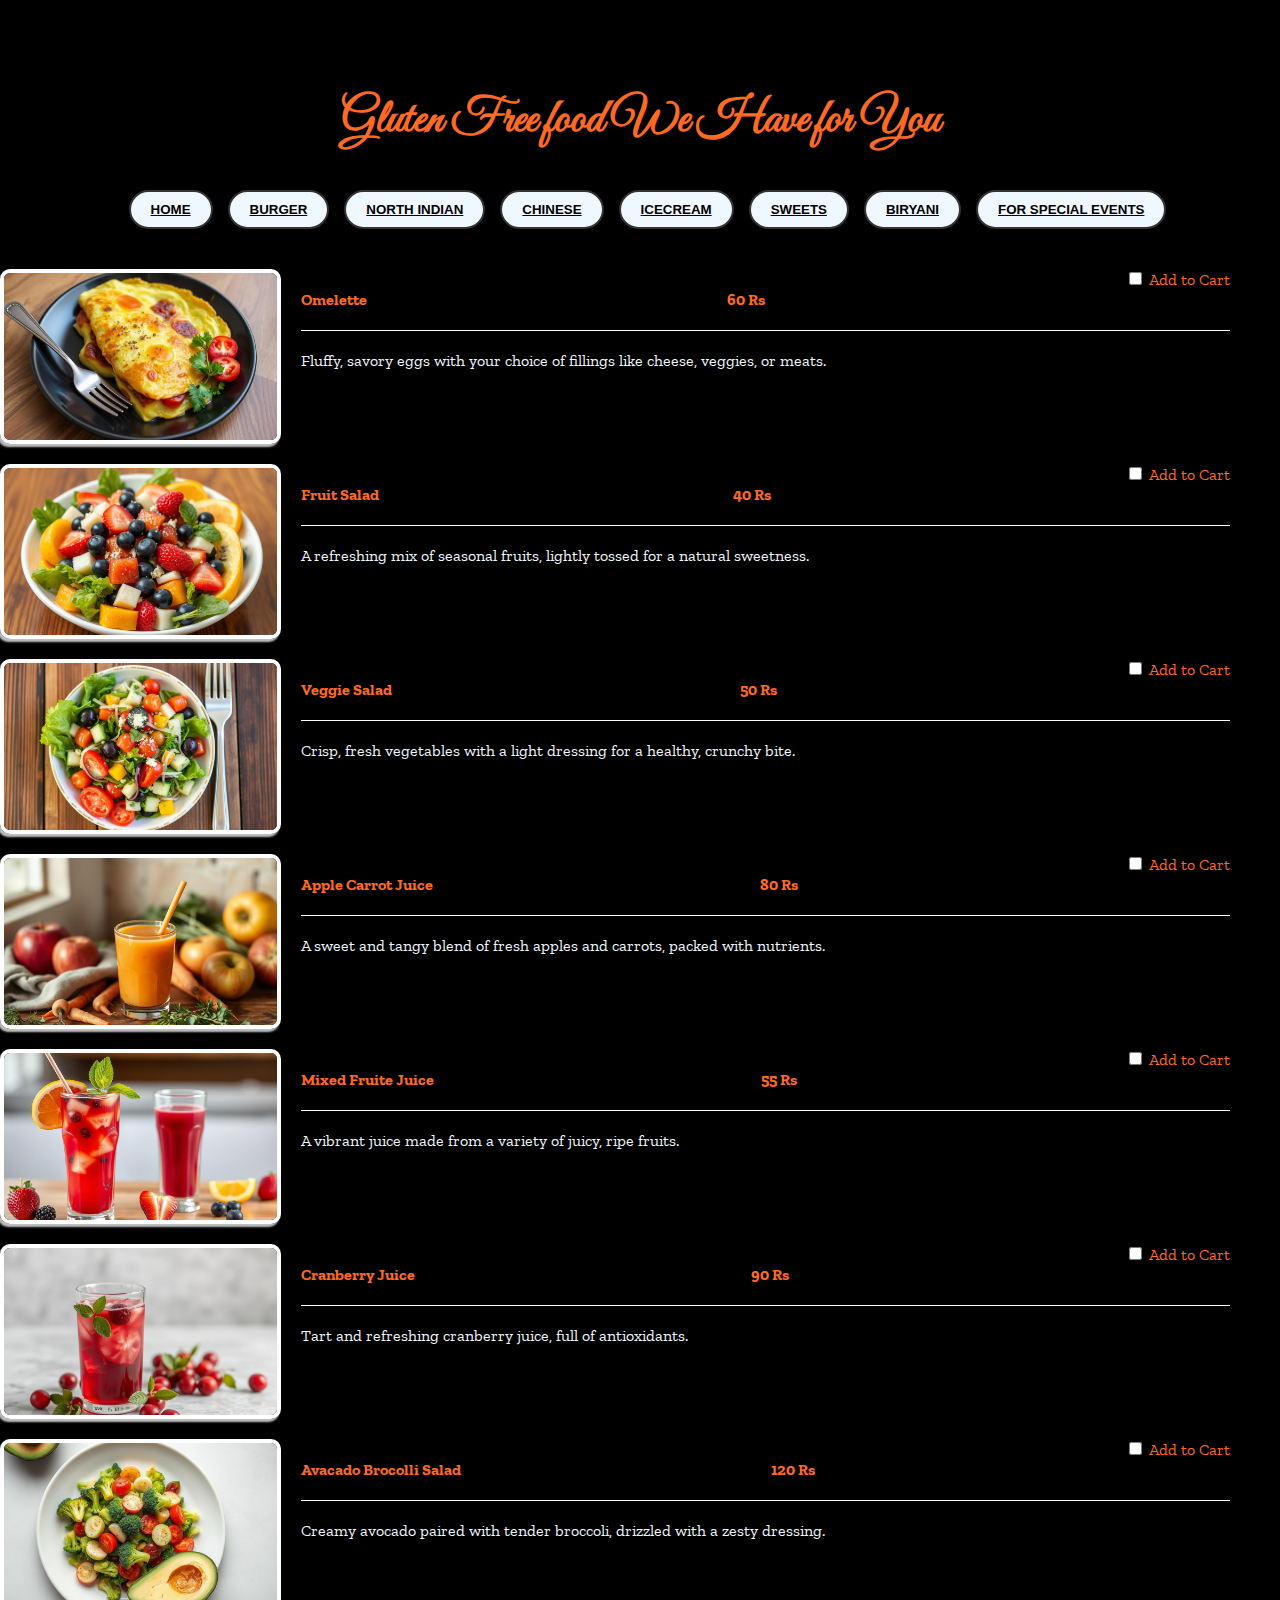
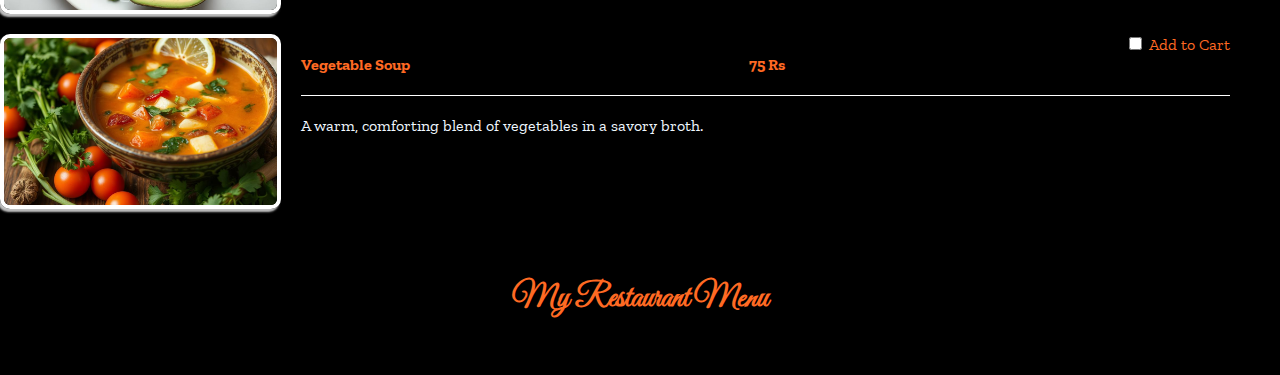
<file: FoodBite/Glutenfree.html>
<!DOCTYPE html>
<html lang="en">
  <head>
    <meta charset="UTF-8" />
    <meta name="viewport" content="width=device-width, initial-scale=1.0" />
    <title>Gluten free</title>
    <link
      href="https://fonts.googleapis.com/css2?family=Great+Vibes&family=Zilla+Slab&display=swap"
      rel="stylesheet"
    />
    <link
      href="https://cdn.jsdelivr.net/npm/bootstrap@5.0.0-beta1/dist/css/bootstrap.min.css"
      rel="stylesheet"
      integrity="sha384-giJF6kkoqNQ00vy+HMDP7azOuL0xtbfIcaT9wjKHr8RbDVddVHyTfAAsrekwKmP1"
      crossorigin="anonymous"
    />
    <link rel="stylesheet" href="page1.css"/>
  </head>

  <body>
    <div class="container">
      <section class="menu">
        <!-- title -->
        <div class="title">
          <h2> Gluten Free food We Have for You</h2>
        </div>
        <!-- filter buttons-->
        <div class="btn-container">
          <button class="btn btn-outline-dark btn-item" data-id="All"> <a style="color: black;" href="../page2.html"> HOME </a></button>
          <button class="btn btn-outline-dark btn-item" data-id="Chinese"> <a style="color: black;" href="Burgers.html"> BURGER </a></button>
          <button class="btn btn-outline-dark btn-item" data-id="NO"> <a style="color: black;" href="NorthIndian.html"> NORTH INDIAN </a></button>
          <button class="btn btn-outline-dark btn-item" data-id="ICECREAM"> <a style="color: black;" href="Chinesee.html"> CHINESE </a></button>
          <button class="btn btn-outline-dark btn-item" data-id="SALADS"> <a style="color: black;" href="Icecreams.html"> ICECREAM </a></button>
          <button class="btn btn-outline-dark btn-item" data-id="BIRYANI"> <a style="color: black;" href="Sweets.html"> SWEETS</a></button>
          <button class="btn btn-outline-dark btn-item" data-id="SWEETS"> <a style="color: black;" href="Biryani.html">BIRYANI</a></button>
          <button class="btn btn-outline-dark btn-item" data-id="Valentine"> <a style="color: black;" href="Valentinesp.html"> FOR SPECIAL EVENTS</a></button>
        </div>
        <!-- menu items -->
        <div class="section-center row">
              <div class="menu-items col-lg-6 col-sm-12">
                <img src="abd2c982-ca37-499b-b248-aba35a427982.jpeg" alt="Spicy lobster" class="photo">
                <div class="menu-info">
                  <div class="menu-title">
                    <h4>Omelette</h4>
                    <h4 class="price">60 Rs</h4>
                    <label style="color: #ff6a23; " >
                      <input type="checkbox"> Add to Cart
                    </label>
                  </div>
                  <div class="menu-text">Fluffy, savory eggs with your choice of fillings like cheese, veggies, or meats. 
                    
                  </div>
              </div>
            </div>

              <div class="menu-items col-lg-6 col-sm-12">
                <img src="84793309-164b-483a-89a8-071ea1c5fb94.jpeg" alt="Baked escargot" class="photo">
                <div class="menu-info">
                  <div class="menu-title">
                    <h4>Fruit Salad</h4>
                    <h4 class="price">40 Rs</h4>
                    <label style="color: #ff6a23; " >
                      <input type="checkbox"> Add to Cart
                    </label>
                  </div>
                  <div class="menu-text">A refreshing mix of seasonal fruits, lightly tossed for a natural sweetness.


                    
                  </div>
              </div>
            </div>

              <div class="menu-items col-lg-6 col-sm-12">
                <img src="02dd8e6d-ea35-4f03-8e44-86e87c35744d.jpeg" alt="Seared ahi tuna" class="photo">
                <div class="menu-info">
                  <div class="menu-title">
                    <h4>Veggie Salad</h4>
                    <h4 class="price">50 Rs</h4>
                    <label style="color: #ff6a23; " >
                      <input type="checkbox"> Add to Cart
                    </label>
                  </div>
                  <div class="menu-text">Crisp, fresh vegetables with a light dressing for a healthy, crunchy bite.</div>
              </div>
            </div>

              <div class="menu-items col-lg-6 col-sm-12">
                <img src="dc0f3c6d-b1f5-49d2-9003-0bbed56bb674.jpeg" alt="Prosciutto wrapped mozarella" class="photo">
                <div class="menu-info">
                  <div class="menu-title">
                    <h4>Apple Carrot Juice</h4>
                    <h4 class="price">80 Rs</h4>
                    <label style="color: #ff6a23; " >
                      <input type="checkbox"> Add to Cart
                    </label>
                  </div>
                  <div class="menu-text"> A sweet and tangy blend of fresh apples and carrots, packed with nutrients.



                  </div>
              </div>
            </div>

              <div class="menu-items col-lg-6 col-sm-12">
                <img src="e8e8e851-fba4-47f9-9a8b-b971cd5b1e57.jpeg" alt="Filet mignon 8 ounce" class="photo">
                <div class="menu-info">
                  <div class="menu-title">
                    <h4>Mixed Fruite Juice</h4>
                    <h4 class="price">55 Rs</h4>
                    <label style="color: #ff6a23; " >
                      <input type="checkbox"> Add to Cart
                    </label>
                  </div>
                  <div class="menu-text">A vibrant juice made from a variety of juicy, ripe fruits.</div>
              </div>
            </div>

              <div class="menu-items col-lg-6 col-sm-12">
                <img src="9073ca86-1ea9-4448-b103-87e4dd58054a.jpeg" alt="Filet mignon 12 ounce" class="photo">
                <div class="menu-info">
                  <div class="menu-title">
                    <h4>Cranberry Juice</h4>
                    <h4 class="price">90 Rs</h4>
                    <label style="color: #ff6a23; " >
                      <input type="checkbox"> Add to Cart
                    </label>
                  </div>
                  <div class="menu-text">Tart and refreshing cranberry juice, full of antioxidants.</div>
                </div>
              </div>

              <div class="menu-items col-lg-6 col-sm-12">
                <img src="9abd0ed9-9daa-42a6-b6f1-c5b8c402bd93.jpeg" alt="Rib eye steak 18 ounce" class="photo">
                <div class="menu-info">
                  <div class="menu-title">
                    <h4>Avacado Brocolli Salad</h4>
                    <h4 class="price">120 Rs</h4>
                    <label style="color: #ff6a23; " >
                      <input type="checkbox"> Add to Cart
                    </label>
                  </div>
                  <div class="menu-text">Creamy avocado paired with tender broccoli, drizzled with a zesty dressing.</div>
                </div>
              </div>

              <div class="menu-items col-lg-6 col-sm-12">
                <img src="f3d31c8a-e4b4-4f6d-9ab6-cda56797a857.jpeg" alt="Stuffed lobster tail" class="photo">
                <div class="menu-info">
                  <div class="menu-title">
                    <h4>Vegetable Soup</h4>
                    <h4 class="price">75 Rs</h4>
                    <label style="color: #ff6a23; " >
                      <input type="checkbox"> Add to Cart
                    </label>
                  </div>
                  <div
                  class="menu-text">  A warm, comforting blend of vegetables in a savory broth. 
                  </div>
                </div>
              </div>
        </div>
            <footer
              class="title">
              <h2>My Restaurant Menu</h2>
            </footer>
      </section>
    </div>
   
  </body>
</html>
</file>
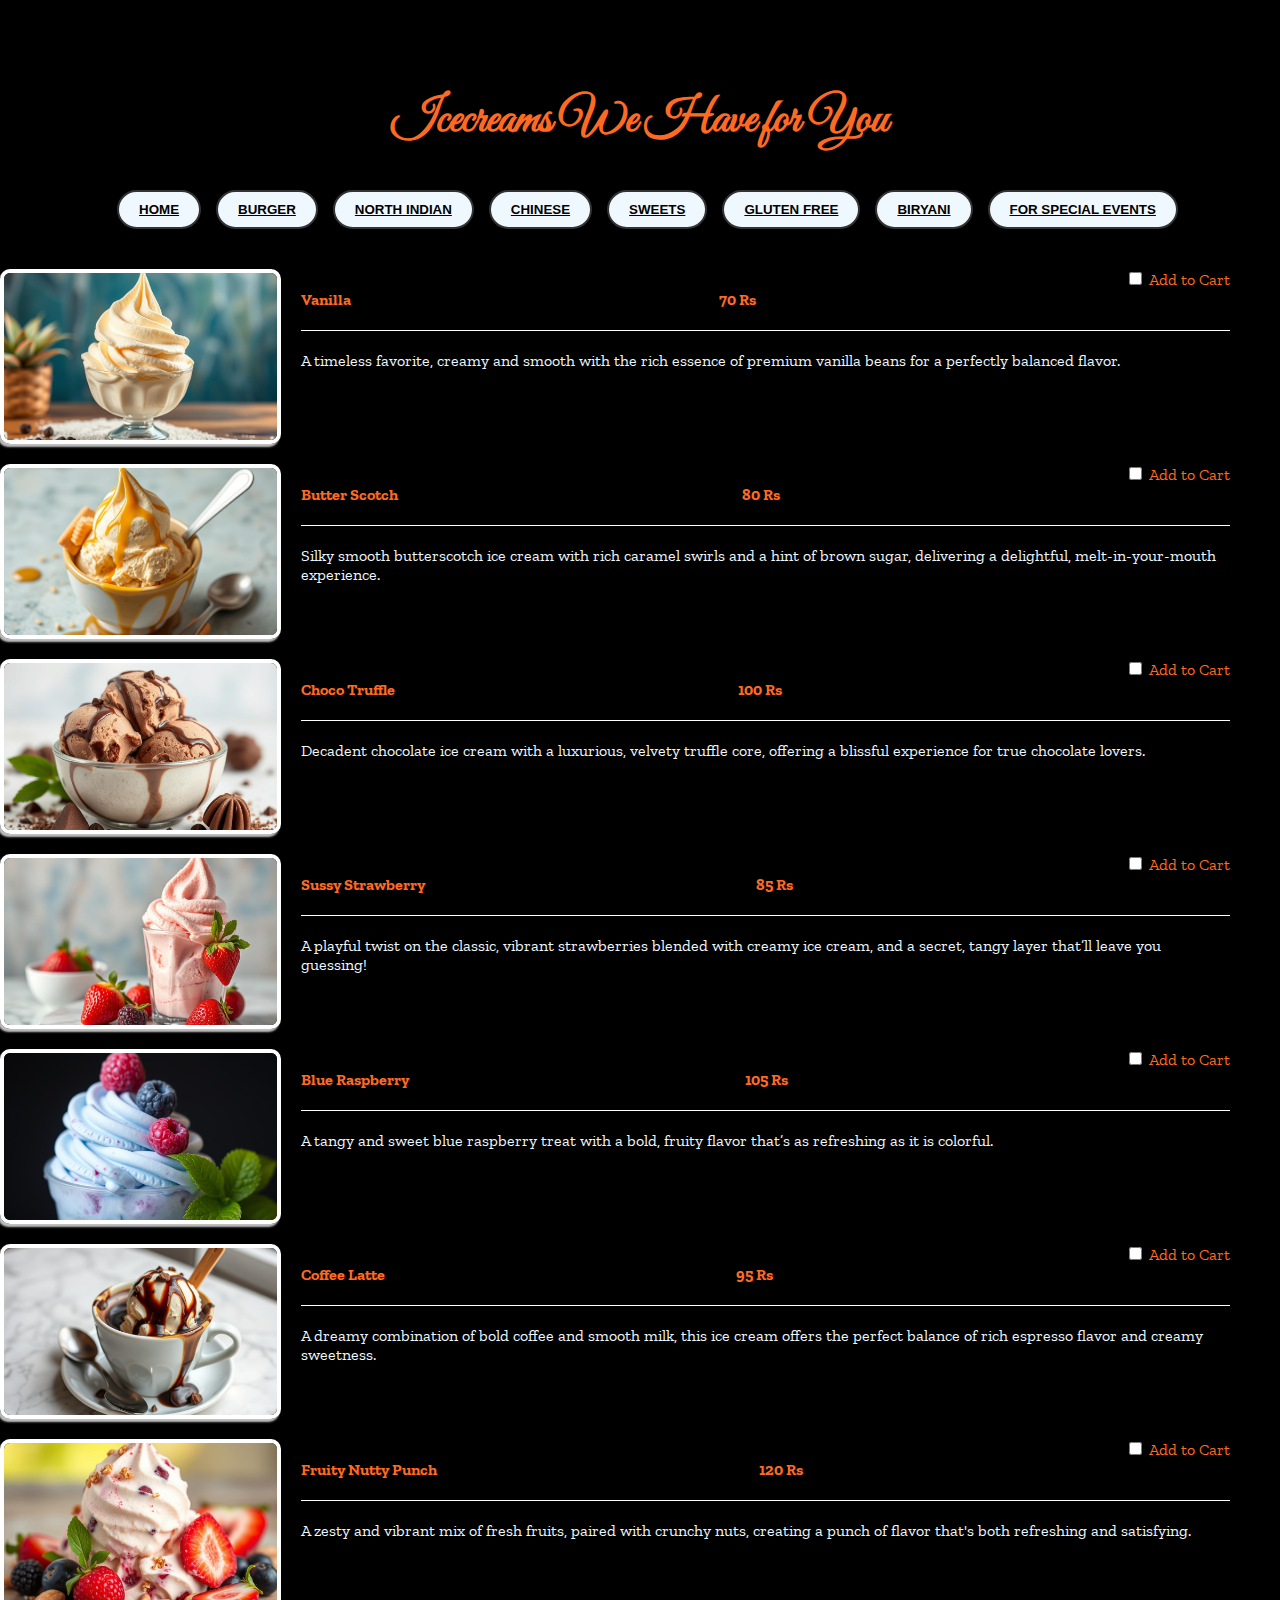
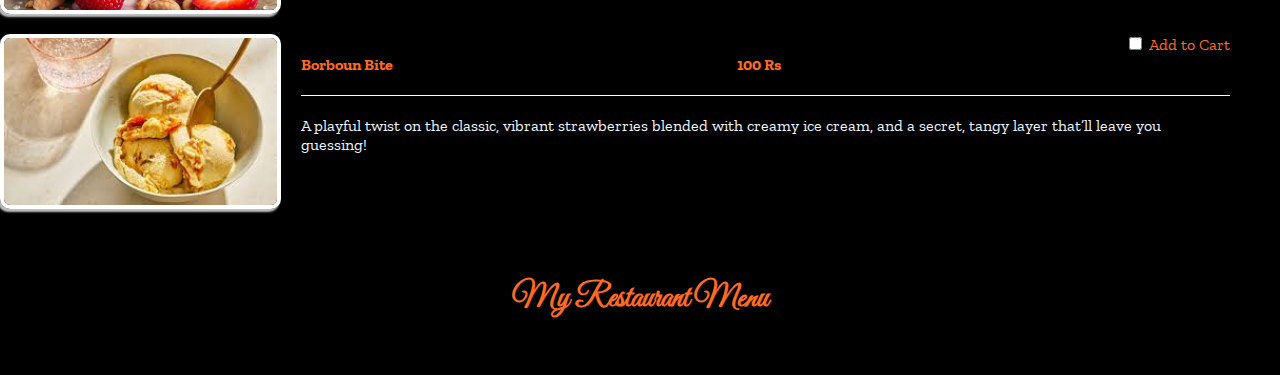
<file: FoodBite/Icecreams.html>
<!DOCTYPE html>
<html lang="en">
  <head>
    <meta charset="UTF-8" />
    <meta name="viewport" content="width=device-width, initial-scale=1.0" />
    <title>Icecream</title>
    <link
      href="https://fonts.googleapis.com/css2?family=Great+Vibes&family=Zilla+Slab&display=swap"
      rel="stylesheet"
    />
    <link
      href="https://cdn.jsdelivr.net/npm/bootstrap@5.0.0-beta1/dist/css/bootstrap.min.css"
      rel="stylesheet"
      integrity="sha384-giJF6kkoqNQ00vy+HMDP7azOuL0xtbfIcaT9wjKHr8RbDVddVHyTfAAsrekwKmP1"
      crossorigin="anonymous"
    />
    <link rel="stylesheet" href="page1.css"/>
  </head>

  <body>
    <div class="container">
      <section class="menu">
        <!-- title -->
        <div class="title">
          <h2>Icecreams We Have for You</h2>
        </div>
        <!-- filter buttons-->
        <div class="btn-container">
          <button class="btn btn-outline-dark btn-item" data-id="All"> <a style="color: black;" href="../page2.html"> HOME </a></button>
          <button class="btn btn-outline-dark btn-item" data-id="Chinese"> <a style="color: black;" href="Burgers.html"> BURGER </a></button>
          <button class="btn btn-outline-dark btn-item" data-id="NO"> <a style="color: black;" href="NorthIndian.html"> NORTH INDIAN </a></button>
          <button class="btn btn-outline-dark btn-item" data-id="ICECREAM"> <a style="color: black;" href="Chinesee.html"> CHINESE </a></button>
          <button class="btn btn-outline-dark btn-item" data-id="SALADS"> <a style="color: black;" href="Sweets.html">SWEETS </a></button>
          <button class="btn btn-outline-dark btn-item" data-id="BIRYANI"> <a style="color: black;" href="Glutenfree.html"> GLUTEN FREE </a></button>
          <button class="btn btn-outline-dark btn-item" data-id="SWEETS"> <a style="color: black;" href="Biryani.html">BIRYANI</a></button>
          <button class="btn btn-outline-dark btn-item" data-id="Valentine"> <a style="color: black;" href="Valentinesp.html"> FOR SPECIAL EVENTS</a></button>
        </div>
        <!-- menu items -->
        <div class="section-center row">
              <div class="menu-items col-lg-6 col-sm-12">
                <img src="8de51174-5613-4647-860f-9f36e70d13f4.jpeg" alt="Spicy lobster" class="photo">
                <div class="menu-info">
                  <div class="menu-title">
                    <h4>Vanilla</h4>
                    <h4 class="price">70 Rs</h4>
                    <label style="color: #ff6a23; " >
                      <input type="checkbox"> Add to Cart
                    </label>
                  </div>
                  <div class="menu-text"> A timeless favorite, creamy and smooth with the rich essence of premium vanilla beans for a perfectly balanced flavor.
                    
                  </div>
              </div>
            </div>

              <div class="menu-items col-lg-6 col-sm-12">
                <img src="1405fe20-068e-4d4f-8948-c461f014b0a2.jpeg" alt="Baked escargot" class="photo">
                <div class="menu-info">
                  <div class="menu-title">
                    <h4>Butter Scotch</h4>
                    <h4 class="price">80 Rs</h4>
                    <label style="color: #ff6a23; " >
                      <input type="checkbox"> Add to Cart
                    </label>
                  </div>
                  <div class="menu-text">Silky smooth butterscotch ice cream with rich caramel swirls and a hint of brown sugar, delivering a delightful, melt-in-your-mouth experience.
                    
                  </div>
              </div>
            </div>

              <div class="menu-items col-lg-6 col-sm-12">
                <img src="58e31c16-be82-40a0-9f94-29b268ec3443.jpeg" alt="Seared ahi tuna" class="photo">
                <div class="menu-info">
                  <div class="menu-title">
                    <h4>Choco Truffle</h4>
                    <h4 class="price">100 Rs</h4>
                    <label style="color: #ff6a23; " >
                      <input type="checkbox"> Add to Cart
                    </label>
                  </div>
                  <div class="menu-text">Decadent chocolate ice cream with a luxurious, velvety truffle core, offering a blissful experience for true chocolate lovers.</div>
              </div>
            </div>

              <div class="menu-items col-lg-6 col-sm-12">
                <img src="bbf5c2b0-9c2b-4fc5-9691-45845576d9db.jpeg" alt="Prosciutto wrapped mozarella" class="photo">
                <div class="menu-info">
                  <div class="menu-title">
                    <h4>Sussy Strawberry</h4>
                    <h4 class="price">85 Rs</h4>
                    <label style="color: #ff6a23; " >
                      <input type="checkbox"> Add to Cart
                    </label>
                  </div>
                  <div class="menu-text"> A playful twist on the classic, vibrant strawberries blended with creamy ice cream, and a secret, tangy layer that’ll leave you guessing!

                  </div>
              </div>
            </div>

              <div class="menu-items col-lg-6 col-sm-12">
                <img src="c40fdda8-6712-4ac2-b014-1013a30af8c2.jpeg" alt="Filet mignon 8 ounce" class="photo">
                <div class="menu-info">
                  <div class="menu-title">
                    <h4>Blue Raspberry</h4>
                    <h4 class="price">105 Rs</h4>
                    <label style="color: #ff6a23; " >
                      <input type="checkbox"> Add to Cart
                    </label>
                  </div>
                  <div class="menu-text">A tangy and sweet blue raspberry treat with a bold, fruity flavor that’s as refreshing as it is colorful.</div>
              </div>
            </div>

              <div class="menu-items col-lg-6 col-sm-12">
                <img src="bd661b03-c5fc-430e-bfc8-e515fd68fbb9.jpeg" alt="Filet mignon 12 ounce" class="photo">
                <div class="menu-info">
                  <div class="menu-title">
                    <h4>Coffee Latte</h4>
                    <h4 class="price">95 Rs</h4>
                    <label style="color: #ff6a23; " >
                      <input type="checkbox"> Add to Cart
                    </label>
                  </div>
                  <div class="menu-text">A dreamy combination of bold coffee and smooth milk, this ice cream offers the perfect balance of rich espresso flavor and creamy sweetness.</div>
                </div>
              </div>

              <div class="menu-items col-lg-6 col-sm-12">
                <img src="d4de60cb-3282-4890-9b83-bc28f5b18e25.jpeg" alt="Rib eye steak 18 ounce" class="photo">
                <div class="menu-info">
                  <div class="menu-title">
                    <h4>Fruity Nutty Punch</h4>
                    <h4 class="price">120 Rs</h4>
                    <label style="color: #ff6a23; " >
                      <input type="checkbox"> Add to Cart
                    </label>
                  </div>
                  <div class="menu-text">A zesty and vibrant mix of fresh fruits, paired with crunchy nuts, creating a punch of flavor that's both refreshing and satisfying. </div>
                </div>
              </div>

              <div class="menu-items col-lg-6 col-sm-12">
                <img src="images (1).jpeg" alt="Stuffed lobster tail" class="photo">
                <div class="menu-info">
                  <div class="menu-title">
                    <h4>Borboun Bite</h4>
                    <h4 class="price">100 Rs</h4>
                    <label style="color: #ff6a23; " >
                      <input type="checkbox"> Add to Cart
                    </label>
                  </div>
                  <div
                  class="menu-text"> A playful twist on the classic, vibrant strawberries blended with creamy ice cream, and a secret, tangy layer that’ll leave you guessing!  
                  </div>
                </div>
              </div>
        </div>
            <footer
              class="title">
              <h2>My Restaurant Menu</h2>
            </footer>
      </section>
    </div>
   
  </body>
</html>
</file>
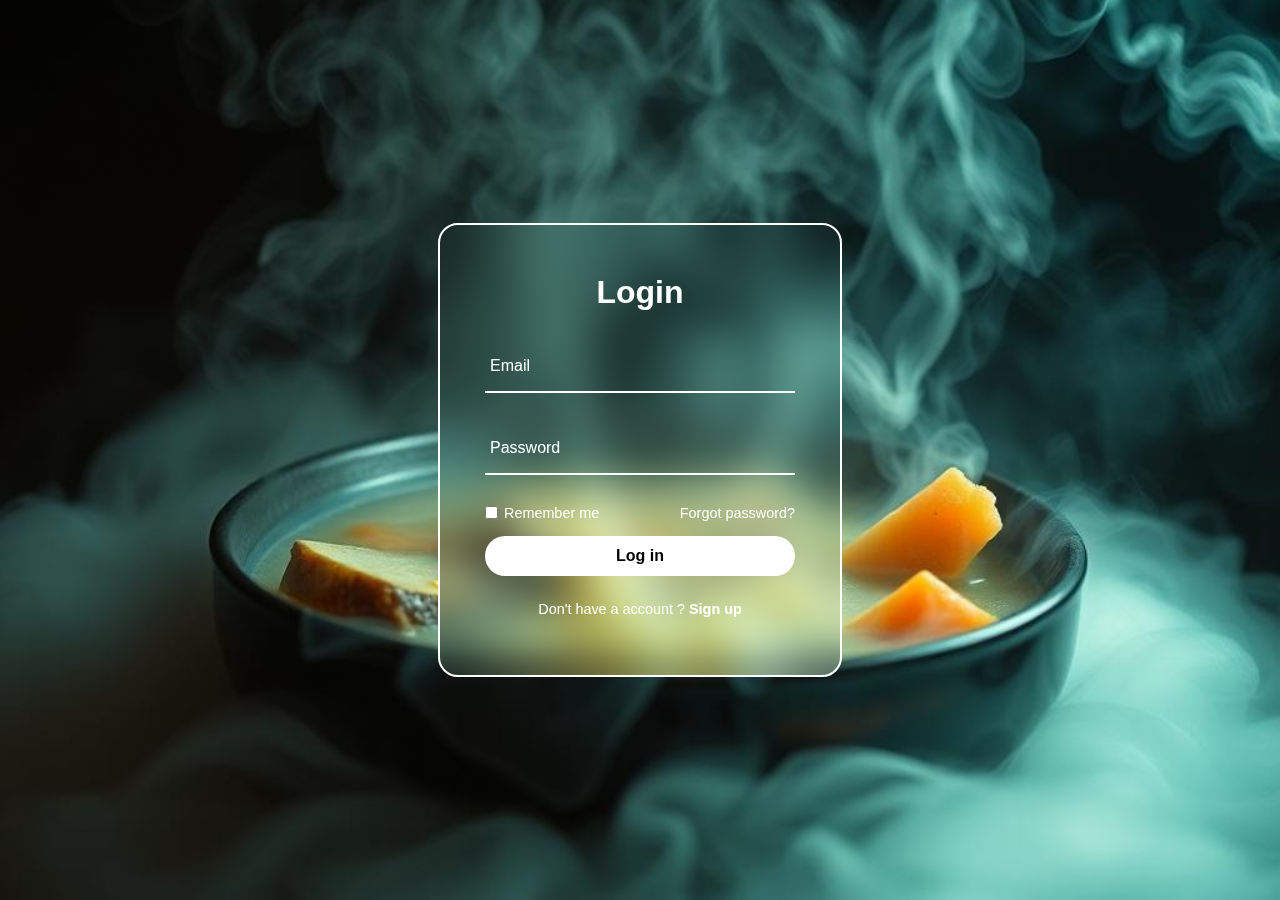
<file: FoodBite/Loginpage.html>
<!DOCTYPE html>
<html lang="en" >
<head>
  <meta charset="UTF-8">
  <title>Glassmorphism Login form</title>
  <link rel="stylesheet" href="login.css">

</head>
<body>
<!-- partial:index.partial.html -->
<section>
  <div class="form-box">
    <div class="form-value">
      <form action="">
        <h2>Login</h2>
        <div class="inputbox">
          <ion-icon name="mail-outline"></ion-icon>
          <input type="email" required>
          <label for="">Email</label>
        </div>
        <div class="inputbox">
          <ion-icon name="lock-closed-outline"></ion-icon>
          <input type="password" required>
          <label for="">Password</label>
        </div>
        <div class="forget">
          <label>
            <input type="checkbox"> Remember me
          </label>
          <label>
            <a href="#">Forgot password?</a>
          </label>
        </div>
        <button>Log in</button>
        <div class="register">
          <p>Don't have a account ? <a href="#">Sign up</a></p>
        </div>
      </form>
    </div>
  </div>
</section>
<!-- partial -->

</body>
</html>
</file>
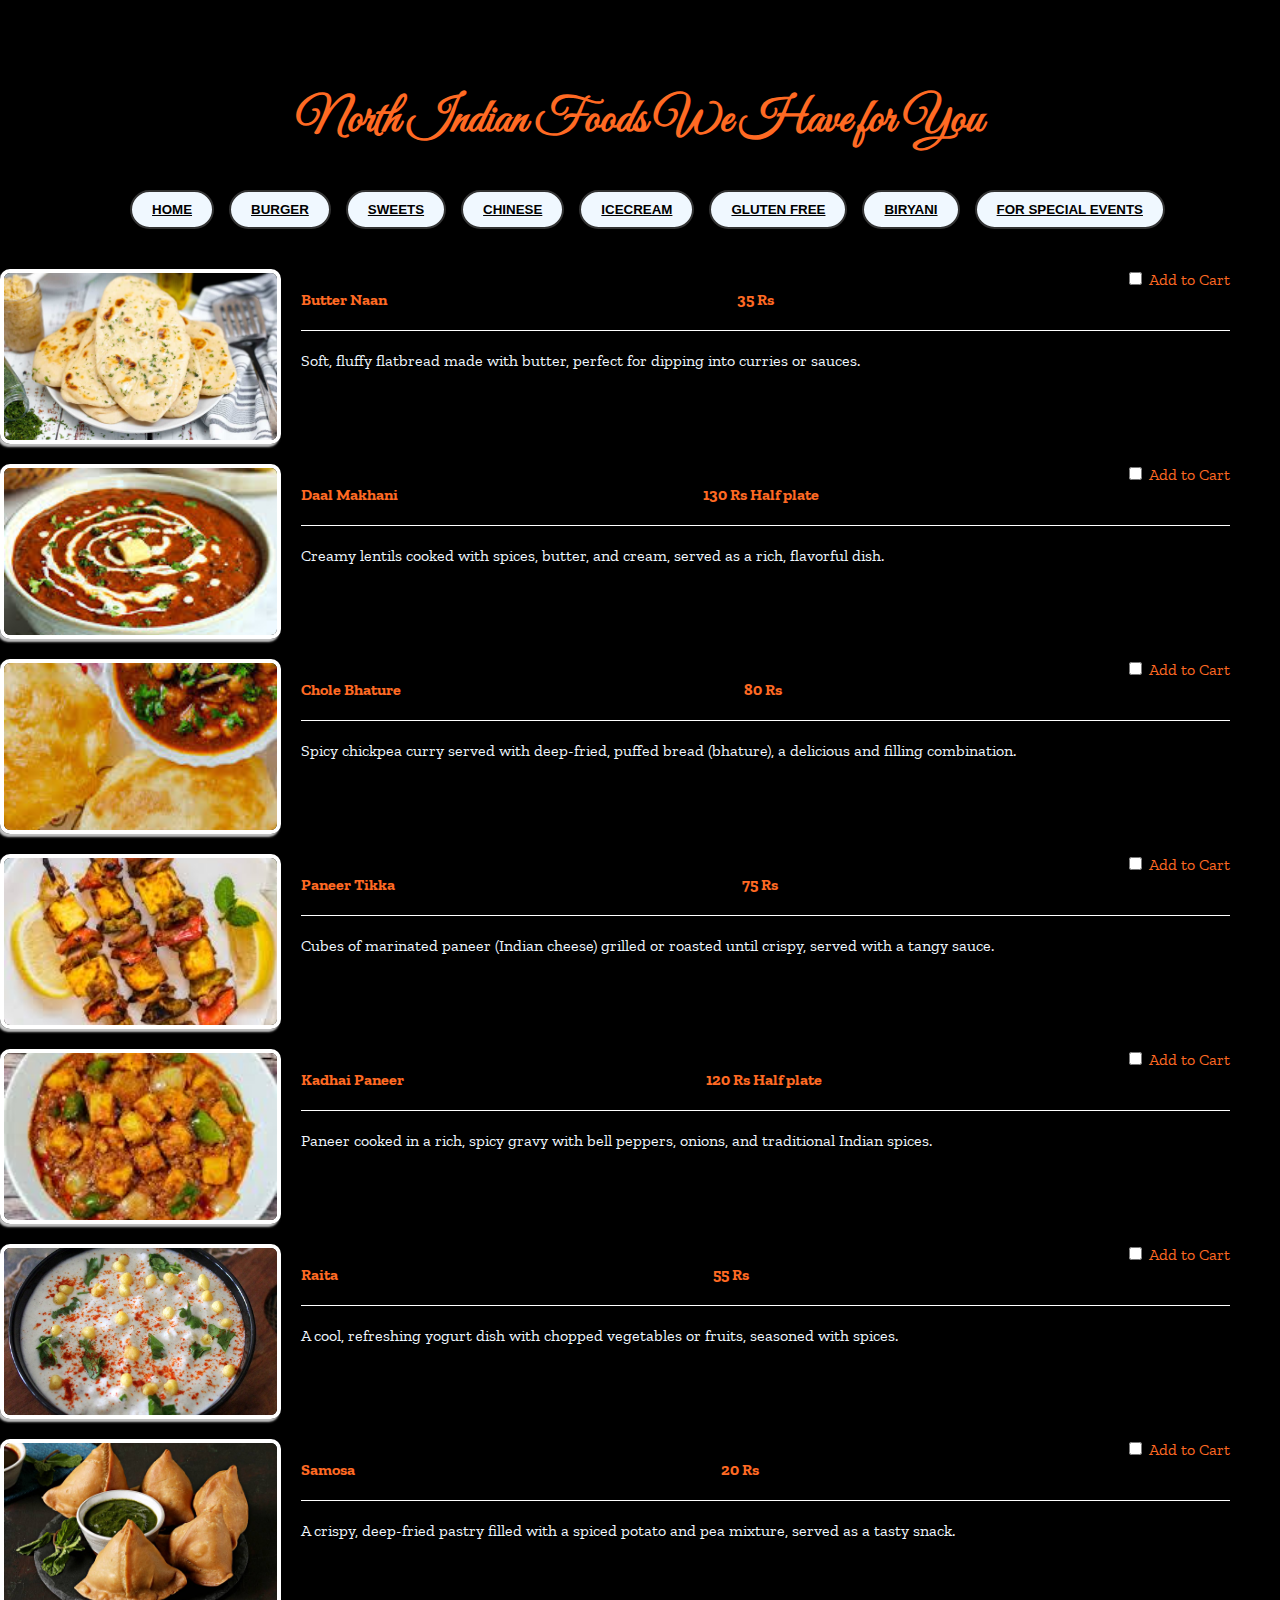
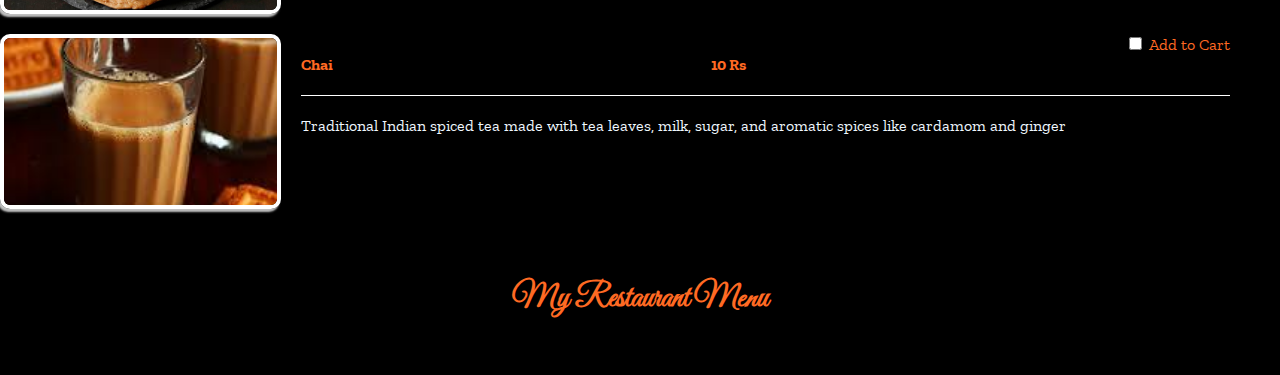
<file: FoodBite/NorthIndian.html>
<!DOCTYPE html>
<html lang="en">
  <head>
    <meta charset="UTF-8" />
    <meta name="viewport" content="width=device-width, initial-scale=1.0" />
    <title>North Indiam</title>
    <link
      href="https://fonts.googleapis.com/css2?family=Great+Vibes&family=Zilla+Slab&display=swap"
      rel="stylesheet"
    />
    <link
    href="https://cdn.jsdelivr.net/npm/bootstrap@5.0.0-beta1/dist/css/bootstrap.min.css"
    rel="stylesheet"
    integrity="sha384-giJF6kkoqNQ00vy+HMDP7azOuL0xtbfIcaT9wjKHr8RbDVddVHyTfAAsrekwKmP1"
    crossorigin="anonymous"
  />
  
    <link rel="stylesheet" href="page1.css"/>
  </head>

  <body>
    <div class="container">
      <section class="menu">
        <!-- title -->
        <div class="title">
          <h2>North Indian Foods We Have for You</h2>
        </div>
        <!-- filter buttons-->
        <div class="btn-container">
          <button class="btn btn-outline-dark btn-item" data-id="All"> <a style="color: black;" href="../page2.html"> HOME </a></button>
          <button class="btn btn-outline-dark btn-item" data-id="Chinese"> <a style="color: black;" href="Burgers.html"> BURGER </a></button>
          <button class="btn btn-outline-dark btn-item" data-id="NO"> <a style="color: black;" href="Sweets.html"> SWEETS</a></button>
          <button class="btn btn-outline-dark btn-item" data-id="ICECREAM"> <a style="color: black;" href="Chinesee.html"> CHINESE </a></button>
          <button class="btn btn-outline-dark btn-item" data-id="SALADS"> <a style="color: black;" href="Icecreams.html"> ICECREAM </a></button>
          <button class="btn btn-outline-dark btn-item" data-id="BIRYANI"> <a style="color: black;" href="Glutenfree.html"> GLUTEN FREE </a></button>
          <button class="btn btn-outline-dark btn-item" data-id="SWEETS"> <a style="color: black;" href="Biryani.html">BIRYANI</a></button>
          <button class="btn btn-outline-dark btn-item" data-id="Valentine"> <a style="color: black;" href="Valentinesp.html"> FOR SPECIAL EVENTS</a></button>
        </div>
        <!-- menu items -->
        <div class="section-center row">
              <div class="menu-items col-lg-6 col-sm-12">
                <img src="garlic-butter-naan-4.jpg" alt="Spicy lobster" class="photo">
                <div class="menu-info">
                  <div class="menu-title">
                    <h4>Butter Naan</h4>
                    <h4 class="price">35 Rs</h4>
                    <label style="color: #ff6a23; " >
                      <input type="checkbox"> Add to Cart
                    </label>
                  </div>
                  <div class="menu-text"> 
                    Soft, fluffy flatbread made with butter, perfect for dipping into curries or sauces.
                  </div>
              </div>
            </div>

              <div class="menu-items col-lg-6 col-sm-12">
                <img src="images (2).jpeg" alt="Baked escargot" class="photo">
                <div class="menu-info">
                  <div class="menu-title">
                    <h4>Daal Makhani</h4>
                    <h4 class="price">130 Rs Half plate</h4>
                    <label style="color: #ff6a23; " >
                      <input type="checkbox"> Add to Cart
                    </label>
                  </div>
                  <div class="menu-text">
                    Creamy lentils cooked with spices, butter, and cream, served as a rich, flavorful dish.
                    
                  </div>
              </div>
            </div>

              <div class="menu-items col-lg-6 col-sm-12">
                <img src="download (3).jpeg" alt="Seared ahi tuna" class="photo">
                <div class="menu-info">
                  <div class="menu-title">
                    <h4>Chole Bhature</h4>
                    <h4 class="price">80 Rs</h4>
                    <label style="color: #ff6a23; " >
                      <input type="checkbox"> Add to Cart
                    </label>
                  </div>
                  <div class="menu-text">Spicy chickpea curry served with deep-fried, puffed bread (bhature), a delicious and filling combination.</div>
              </div>
            </div>

              <div class="menu-items col-lg-6 col-sm-12">
                <img src="images (3).jpeg" alt="Prosciutto wrapped mozarella" class="photo">
                <div class="menu-info">
                  <div class="menu-title">
                    <h4>Paneer Tikka</h4>
                    <h4 class="price">75 Rs</h4>
                    <label style="color: #ff6a23; " >
                      <input type="checkbox"> Add to Cart
                    </label>
                  </div>
                  <div class="menu-text"> Cubes of marinated paneer (Indian cheese) grilled or roasted until crispy, served with a tangy sauce.

                  </div>
              </div>
            </div>

              <div class="menu-items col-lg-6 col-sm-12">
                <img src="images (4).jpeg" alt="Filet mignon 8 ounce" class="photo">
                <div class="menu-info">
                  <div class="menu-title">
                    <h4>Kadhai Paneer</h4>
                    <h4 class="price">120 Rs Half plate</h4>
                    <label style="color: #ff6a23; " >
                      <input type="checkbox"> Add to Cart
                    </label>
                  </div>
                  <div class="menu-text">Paneer cooked in a rich, spicy gravy with bell peppers, onions, and traditional Indian spices.</div>
              </div>
            </div>

              <div class="menu-items col-lg-6 col-sm-12">
                <img src="BOONDI-RAITA.jpg" alt="Filet mignon 12 ounce" class="photo">
                <div class="menu-info">
                  <div class="menu-title">
                    <h4>Raita</h4>
                    <h4 class="price">55 Rs</h4>
                    <label style="color: #ff6a23; " >
                      <input type="checkbox"> Add to Cart
                    </label>
                  </div>
                  <div class="menu-text"> A cool, refreshing yogurt dish with chopped vegetables or fruits, seasoned with spices.</div>
                </div>
              </div>

              <div class="menu-items col-lg-6 col-sm-12">
                <img src="samosa-recipe.jpg" alt="Rib eye steak 18 ounce" class="photo">
                <div class="menu-info">
                  <div class="menu-title">
                    <h4>Samosa</h4>
                    <h4 class="price">20 Rs</h4>
                    <label style="color: #ff6a23; " >
                      <input type="checkbox"> Add to Cart
                    </label>
                  </div>
                  <div class="menu-text"> A crispy, deep-fried pastry filled with a spiced potato and pea mixture, served as a tasty snack.</div>
                </div>
              </div>

              <div class="menu-items col-lg-6 col-sm-12">
                <img src="images (5).jpeg" alt="Stuffed lobster tail" class="photo">
                <div class="menu-info">
                  <div class="menu-title">
                    <h4>Chai </h4>
                    <h4 class="price">10 Rs</h4>
                    <label style="color: #ff6a23; " >
                      <input type="checkbox"> Add to Cart
                    </label>
                  </div>
                  <div
                  class="menu-text">Traditional Indian spiced tea made with tea leaves, milk, sugar, and aromatic spices like cardamom and ginger 
                  </div>
                </div>
              </div>
        </div>
            <footer
              class="title">
              <h2>My Restaurant Menu</h2>
            </footer>
      </section>
    </div>
   
  </body>
</html>
</file>
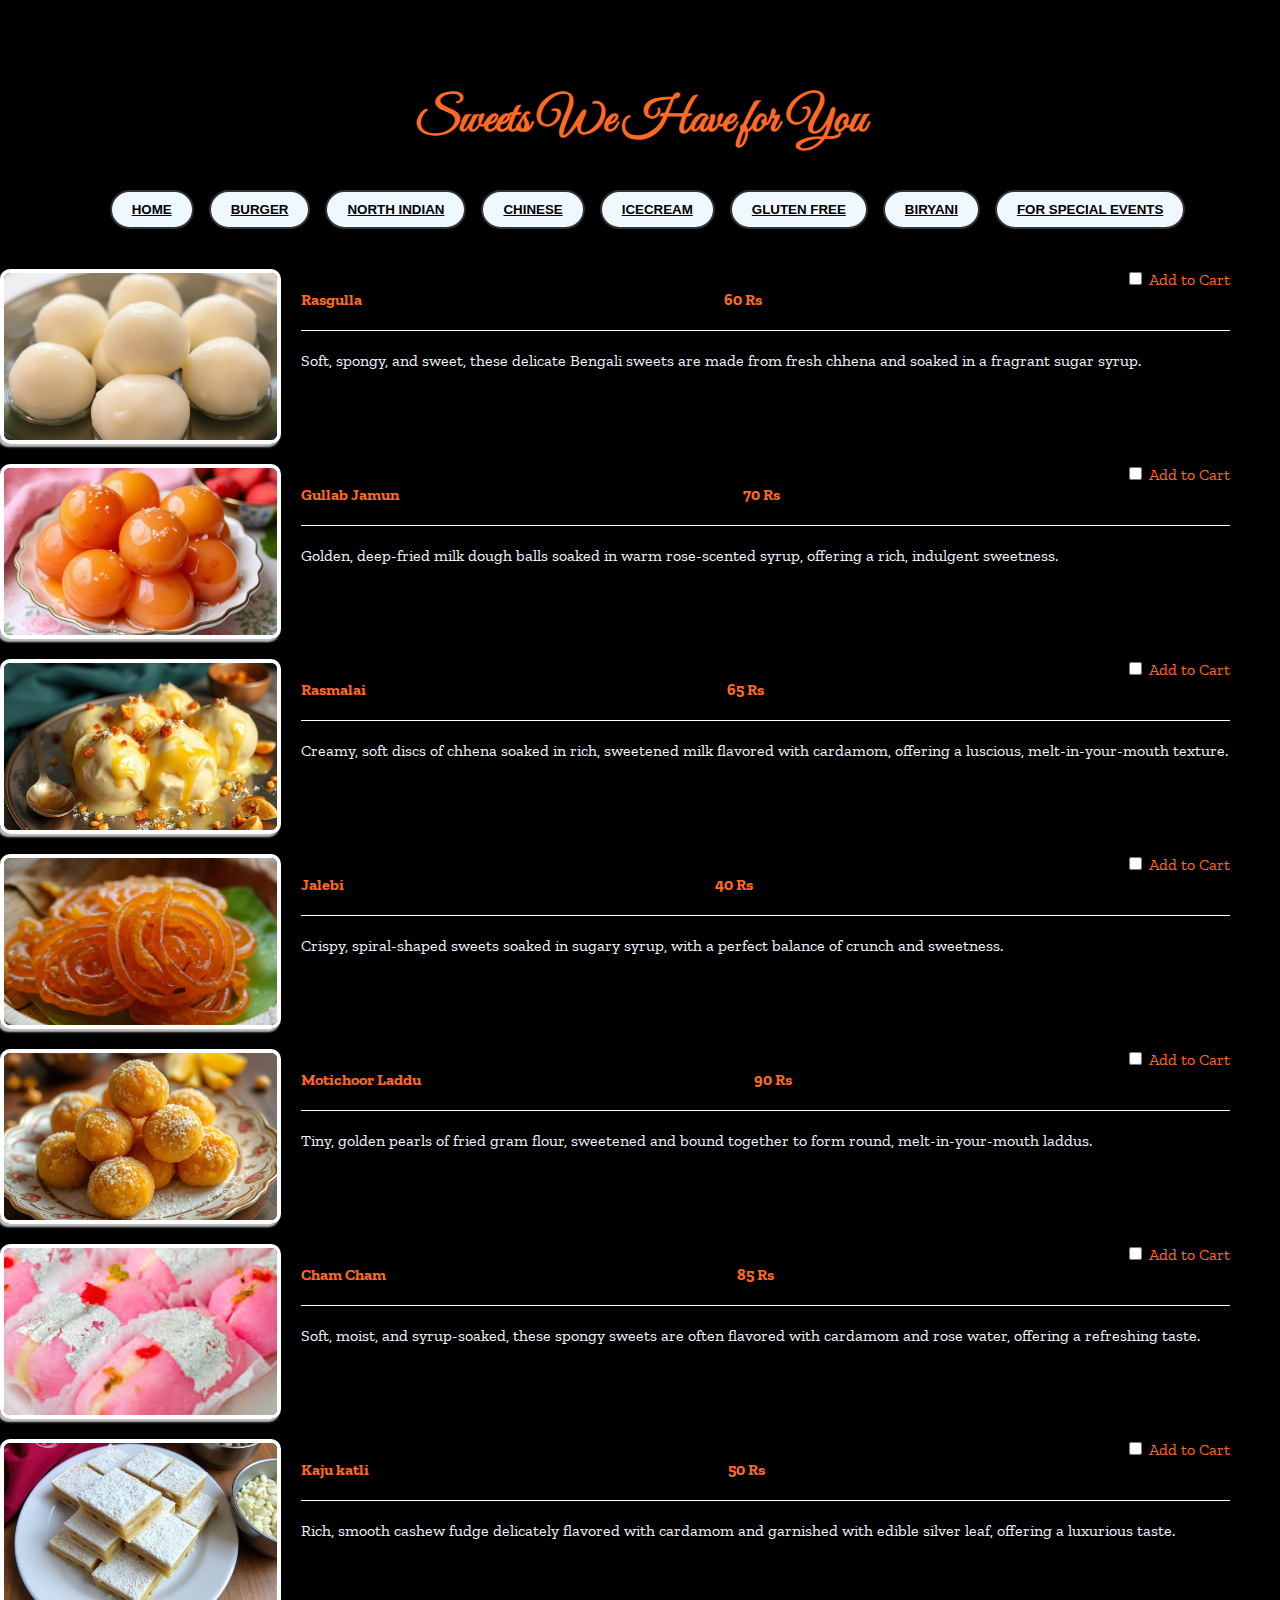
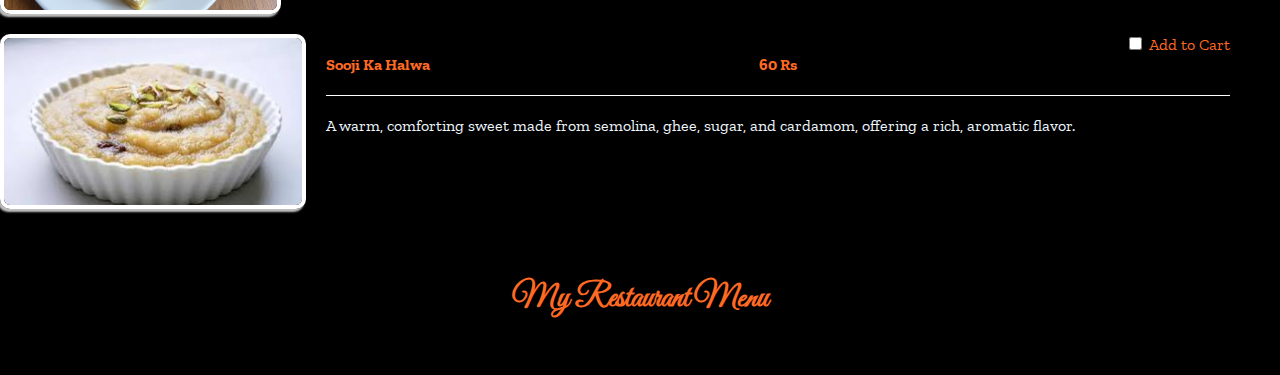
<file: FoodBite/Sweets.html>
<!DOCTYPE html>
<html lang="en">
  <head>
    <meta charset="UTF-8" />
    <meta name="viewport" content="width=device-width, initial-scale=1.0" />
    <title>Sweets</title>
    <link
      href="https://fonts.googleapis.com/css2?family=Great+Vibes&family=Zilla+Slab&display=swap"
      rel="stylesheet"
    /> <link
    href="https://cdn.jsdelivr.net/npm/bootstrap@5.0.0-beta1/dist/css/bootstrap.min.css"
    rel="stylesheet"
    integrity="sha384-giJF6kkoqNQ00vy+HMDP7azOuL0xtbfIcaT9wjKHr8RbDVddVHyTfAAsrekwKmP1"
    crossorigin="anonymous"
  />
    <link rel="stylesheet" href="page1.css"/>
  </head>

  <body>
    <div class="container">
      <section class="menu">
        <!-- title -->
        <div class="title">
          <h2> Sweets We Have for You</h2>
        </div>
        <!-- filter buttons-->
        <div class="btn-container">
          <button class="btn btn-outline-dark btn-item" data-id="All"> <a style="color: black;" href="../page2.html"> HOME </a></button>
          <button class="btn btn-outline-dark btn-item" data-id="Chinese"> <a style="color: black;" href="Burgers.html"> BURGER </a></button>
          <button class="btn btn-outline-dark btn-item" data-id="NO"> <a style="color: black;" href="NorthIndian.html"> NORTH INDIAN </a></button>
          <button class="btn btn-outline-dark btn-item" data-id="ICECREAM"> <a style="color: black;" href="Chinesee.html"> CHINESE </a></button>
          <button class="btn btn-outline-dark btn-item" data-id="SALADS"> <a style="color: black;" href="Icecreams.html"> ICECREAM </a></button>
          <button class="btn btn-outline-dark btn-item" data-id="BIRYANI"> <a style="color: black;" href="Glutenfree.html"> GLUTEN FREE </a></button>
          <button class="btn btn-outline-dark btn-item" data-id="SWEETS"> <a style="color: black;" href="Biryani.html">BIRYANI</a></button>
          <button class="btn btn-outline-dark btn-item" data-id="Valentine"> <a style="color: black;" href="Valentinesp.html"> FOR SPECIAL EVENTS</a></button>
        </div>
        <!-- menu items -->
        <div class="section-center row">
              <div class="menu-items col-lg-6 col-sm-12">
                <img src="136c7a15-2b6a-4c71-8b2f-59109f7ab466.jpeg" alt="Spicy lobster" class="photo">
                <div class="menu-info">
                  <div class="menu-title">
                    <h4>Rasgulla</h4>
                    <h4 class="price">60 Rs</h4>
                    <label style="color: #ff6a23; " >
                      <input type="checkbox"> Add to Cart
                    </label>
                  </div>
                  <div class="menu-text">Soft, spongy, and sweet, these delicate Bengali sweets are made from fresh chhena and soaked in a fragrant sugar syrup. 
                    
                  </div>
              </div>
            </div>

              <div class="menu-items col-lg-6 col-sm-12">
                <img src="6357b0de-2a51-4f49-ac89-832896c8c254.jpeg" alt="Baked escargot" class="photo">
                <div class="menu-info">
                  <div class="menu-title">
                    <h4>Gullab Jamun</h4>
                    <h4 class="price">70 Rs</h4>
                    <label style="color: #ff6a23; " >
                      <input type="checkbox"> Add to Cart
                    </label>
                  </div>
                  <div class="menu-text">Golden, deep-fried milk dough balls soaked in warm rose-scented syrup, offering a rich, indulgent sweetness.
                    
                  </div>
              </div>
            </div>

              <div class="menu-items col-lg-6 col-sm-12">
                <img src="cdd8fff7-a50d-43cb-b1de-558ed6f337b9.jpeg" alt="Seared ahi tuna" class="photo">
                <div class="menu-info">
                  <div class="menu-title">
                    <h4>Rasmalai</h4>
                    <h4 class="price">65 Rs</h4>
                    <label style="color: #ff6a23; " >
                      <input type="checkbox"> Add to Cart
                    </label>
                  </div>
                  <div class="menu-text">Creamy, soft discs of chhena soaked in rich, sweetened milk flavored with cardamom, offering a luscious, melt-in-your-mouth texture.</div>
              </div>
            </div>

              <div class="menu-items col-lg-6 col-sm-12">
                <img src="istockphoto-1159362325-612x612.jpg" alt="Prosciutto wrapped mozarella" class="photo">
                <div class="menu-info">
                  <div class="menu-title">
                    <h4>Jalebi</h4>
                    <h4 class="price">40 Rs</h4>
                    <label style="color: #ff6a23; " >
                      <input type="checkbox"> Add to Cart
                    </label>
                  </div>
                  <div class="menu-text"> Crispy, spiral-shaped sweets soaked in sugary syrup, with a perfect balance of crunch and sweetness.

                  </div>
              </div>
            </div>

              <div class="menu-items col-lg-6 col-sm-12">
                <img src="f99a0cf9-4195-46b5-aed3-bbdeb4a81d60.jpeg" alt="Filet mignon 8 ounce" class="photo">
                <div class="menu-info">
                  <div class="menu-title">
                    <h4>Motichoor Laddu</h4>
                    <h4 class="price">90 Rs</h4>
                    <label style="color: #ff6a23; " >
                      <input type="checkbox"> Add to Cart
                    </label>
                  </div>
                  <div class="menu-text">Tiny, golden pearls of fried gram flour, sweetened and bound together to form round, melt-in-your-mouth laddus.</div>
              </div>
            </div>

              <div class="menu-items col-lg-6 col-sm-12">
                <img src="images.jpeg" alt="Filet mignon 12 ounce" class="photo">
                <div class="menu-info">
                  <div class="menu-title">
                    <h4>Cham Cham</h4>
                    <h4 class="price">85 Rs</h4>
                    <label style="color: #ff6a23; " >
                      <input type="checkbox"> Add to Cart
                    </label>
                  </div>
                  <div class="menu-text">Soft, moist, and syrup-soaked, these spongy sweets are often flavored with cardamom and rose water, offering a refreshing taste.</div>
                </div>
              </div>

              <div class="menu-items col-lg-6 col-sm-12">
                <img src="ae6e39b0-d679-4604-a3e4-bb9647a32bb2.jpeg" alt="Rib eye steak 18 ounce" class="photo">
                <div class="menu-info">
                  <div class="menu-title">
                    <h4>Kaju katli</h4>
                    <h4 class="price">50 Rs</h4>
                    <label style="color: #ff6a23; " >
                      <input type="checkbox"> Add to Cart
                    </label>
                  </div>
                  <div class="menu-text">Rich, smooth cashew fudge delicately flavored with cardamom and garnished with edible silver leaf, offering a luxurious taste.

                  </div>
                </div>
              </div>

              <div class="menu-items col-lg-6 col-sm-12">
                <img src="download (2).jpeg" alt="Stuffed lobster tail" class="photo">
                <div class="menu-info">
                  <div class="menu-title">
                    <h4>Sooji Ka Halwa</h4>
                    <h4 class="price">60 Rs</h4>
                    <label style="color: #ff6a23; " >
                      <input type="checkbox"> Add to Cart
                    </label>
                  </div>
                  <div
                  class="menu-text">A warm, comforting sweet made from semolina, ghee, sugar, and cardamom, offering a rich, aromatic flavor.
                  </div>
                </div>
              </div>
        </div>
            <footer
              class="title">
              <h2>My Restaurant Menu</h2>
            </footer>
      </section>
    </div>
   
  </body>
</html>
</file>
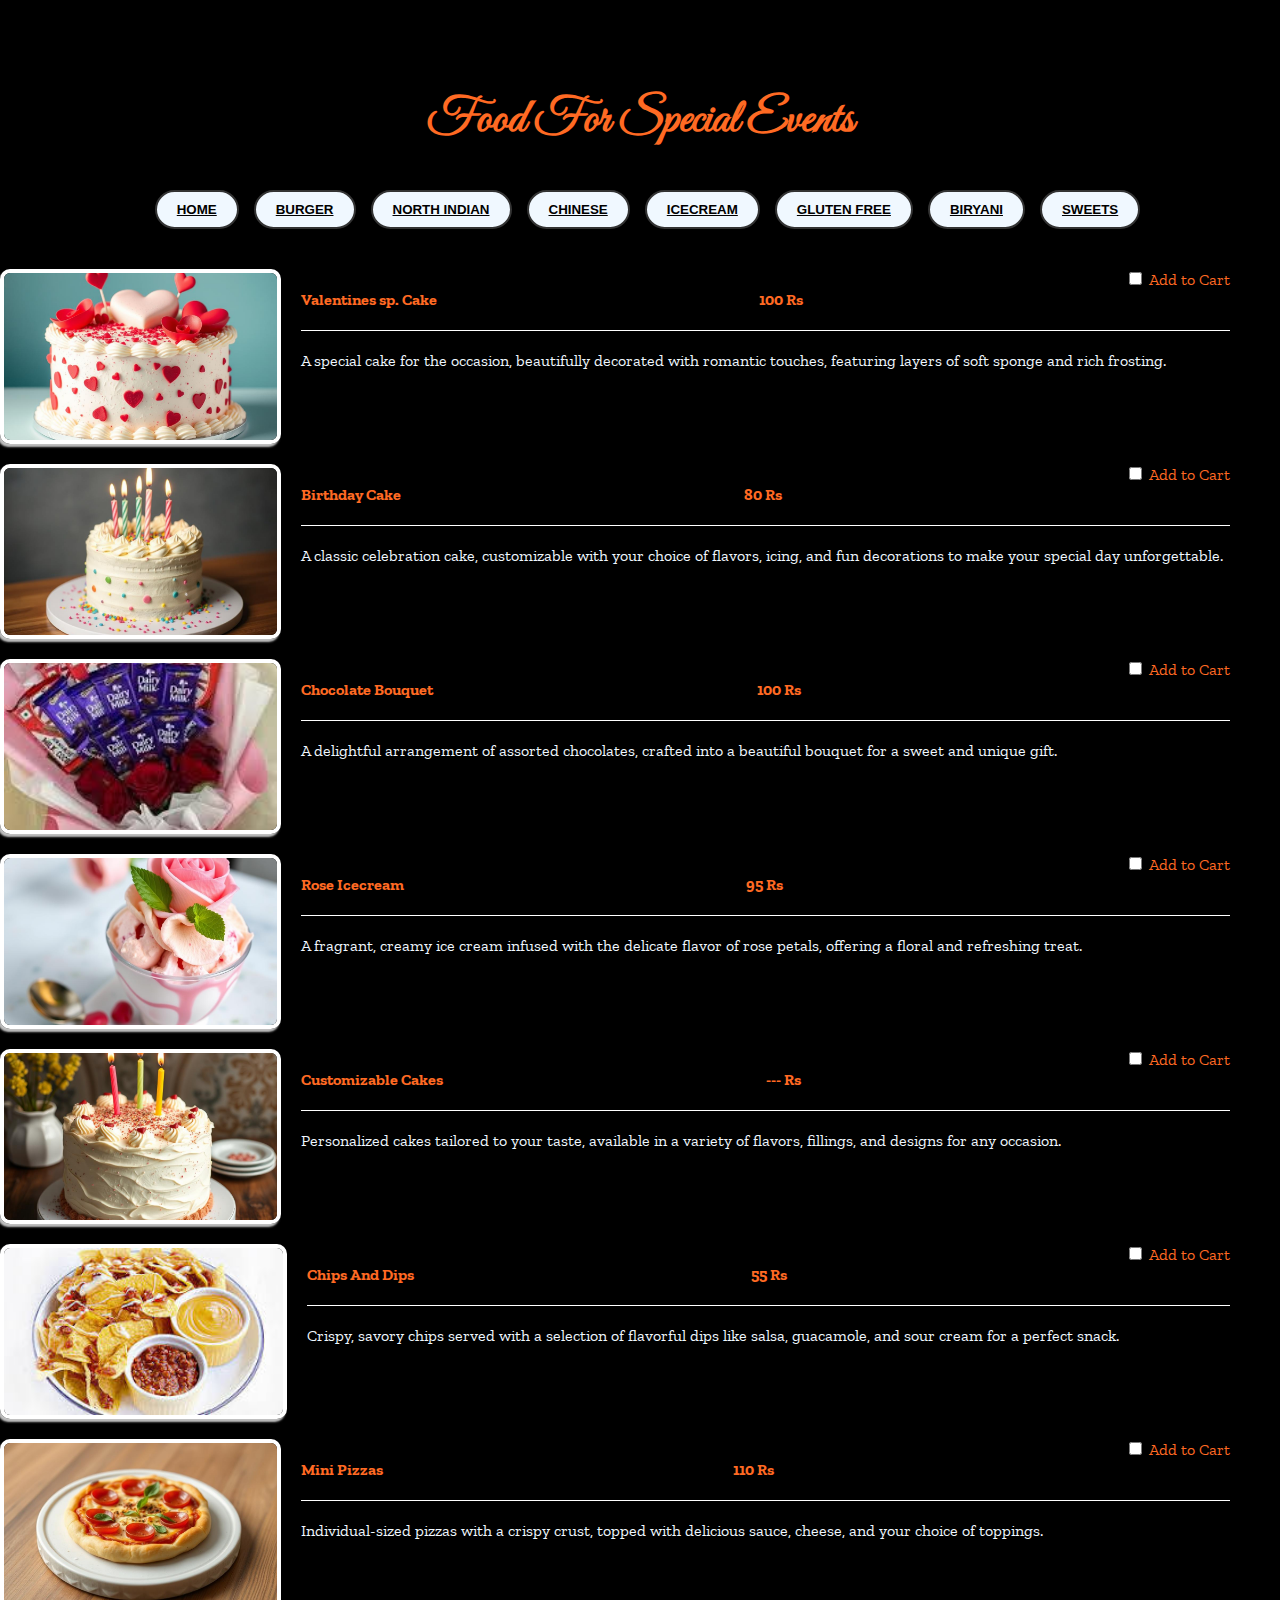
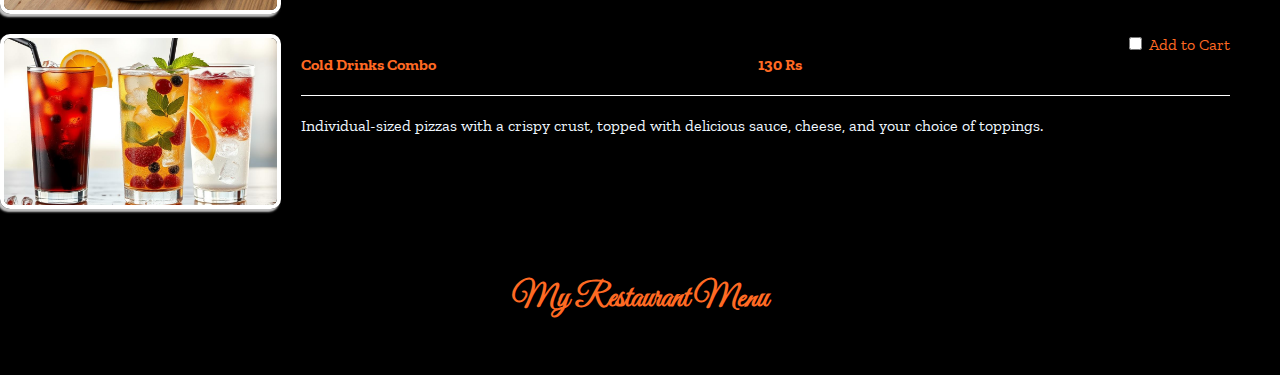
<file: FoodBite/Valentinesp.html>
<!DOCTYPE html>
<html lang="en">
  <head>
    <meta charset="UTF-8" />
    <meta name="viewport" content="width=device-width, initial-scale=1.0" />
    <title>Special events</title>
    <link
      href="https://fonts.googleapis.com/css2?family=Great+Vibes&family=Zilla+Slab&display=swap"
      rel="stylesheet"
    /> <link
    href="https://cdn.jsdelivr.net/npm/bootstrap@5.0.0-beta1/dist/css/bootstrap.min.css"
    rel="stylesheet"
    integrity="sha384-giJF6kkoqNQ00vy+HMDP7azOuL0xtbfIcaT9wjKHr8RbDVddVHyTfAAsrekwKmP1"
    crossorigin="anonymous"

  />

    <link rel="stylesheet" href="page1.css"/>
  </head>

  <body>
    <div class="container">
      <section class="menu">
        <!-- title -->
        <div class="title">
          <h2> Food For Special Events</h2>
        </div>
        <!-- filter buttons-->
        <div class="btn-container">
          <button class="btn btn-outline-dark btn-item" data-id="All"> <a style="color: black;" href="../page2.html"> HOME </a></button>
          <button class="btn btn-outline-dark btn-item" data-id="Chinese"> <a style="color: black;" href="Burgers.html"> BURGER </a></button>
          <button class="btn btn-outline-dark btn-item" data-id="NO"> <a style="color: black;" href="NorthIndian.html"> NORTH INDIAN </a></button>
          <button class="btn btn-outline-dark btn-item" data-id="ICECREAM"> <a style="color: black;" href="Chinesee.html"> CHINESE </a></button>
          <button class="btn btn-outline-dark btn-item" data-id="SALADS"> <a style="color: black;" href="Icecreams.html"> ICECREAM </a></button>
          <button class="btn btn-outline-dark btn-item" data-id="BIRYANI"> <a style="color: black;" href="Glutenfree.html"> GLUTEN FREE </a></button>
          <button class="btn btn-outline-dark btn-item" data-id="SWEETS"> <a style="color: black;" href="Biryani.html">BIRYANI</a></button>
          <button class="btn btn-outline-dark btn-item" data-id="Valentine"> <a style="color: black;" href="Sweets.html"> SWEETS</a></button>
        </div>
        <!-- menu items -->
        <div class="section-center row">
              <div class="menu-items col-lg-6 col-sm-12">
                <img src="1bdb8b32-0f4d-4f80-ae2f-f13f8e791883.jpeg" alt="Spicy lobster" class="photo">
                <div class="menu-info">
                  <div class="menu-title">
                    <h4>Valentines sp. Cake</h4>
                    <h4 class="price">100 Rs</h4>
                    <label style="color: #ff6a23; " >
                      <input type="checkbox"> Add to Cart
                    </label>
                  </div>
                  <div class="menu-text">A special cake for the occasion, beautifully decorated with romantic touches, featuring layers of soft sponge and rich frosting. 
                    
                  </div>
              </div>
            </div>

              <div class="menu-items col-lg-6 col-sm-12">
                <img src="3f6fcdf3-a4ec-4aa9-864b-fc568430cef7.jpeg" alt="Baked escargot" class="photo">
                <div class="menu-info">
                  <div class="menu-title">
                    <h4>Birthday Cake</h4>
                    <h4 class="price">80 Rs</h4>
                    <label style="color: #ff6a23; " >
                      <input type="checkbox"> Add to Cart
                    </label>
                  </div>
                  <div class="menu-text">A classic celebration cake, customizable with your choice of flavors, icing, and fun decorations to make your special day unforgettable.
                    
                  </div>
              </div>
            </div>

              <div class="menu-items col-lg-6 col-sm-12">
                <img src="download.jpeg" alt="Seared ahi tuna" class="photo">
                <div class="menu-info">
                  <div class="menu-title">
                    <h4>Chocolate Bouquet </h4>
                    <h4 class="price"> 100 Rs</h4>
                    <label style="color: #ff6a23; " >
                      <input type="checkbox"> Add to Cart
                    </label>
                  </div>
                  <div class="menu-text">A delightful arrangement of assorted chocolates, crafted into a beautiful bouquet for a sweet and unique gift.</div>
              </div>
            </div>

              <div class="menu-items col-lg-6 col-sm-12">
                <img src="067d9f23-304b-4061-a391-8aa9d4cb4036.jpeg" alt="Prosciutto wrapped mozarella" class="photo">
                <div class="menu-info">
                  <div class="menu-title">
                    <h4>Rose Icecream</h4>
                    <h4 class="price">95 Rs</h4>
                    <label style="color: #ff6a23; " >
                      <input type="checkbox"> Add to Cart
                    </label>
                  </div>
                  <div class="menu-text"> A fragrant, creamy ice cream infused with the delicate flavor of rose petals, offering a floral and refreshing treat.

                  </div>
              </div>
            </div>

              <div class="menu-items col-lg-6 col-sm-12">
                <img src="adf72d95-e51a-463d-bc13-09c528b087f2.jpeg" alt="Filet mignon 8 ounce" class="photo">
                <div class="menu-info">
                  <div class="menu-title">
                    <h4>Customizable Cakes</h4>
                    <h4 class="price">--- Rs</h4>
                    <label style="color: #ff6a23; " >
                      <input type="checkbox"> Add to Cart
                    </label>
                  </div>
                  <div class="menu-text">Personalized cakes tailored to your taste, available in a variety of flavors, fillings, and designs for any occasion.</div>
              </div>
            </div>

              <div class="menu-items col-lg-6 col-sm-12">
                <img src="download (1).jpeg" alt="Filet mignon 12 ounce" class="photo">
                <div class="menu-info">
                  <div class="menu-title">
                    <h4>Chips And Dips</h4>
                    <h4 class="price">55 Rs</h4>
                    <label style="color: #ff6a23; " >
                      <input type="checkbox"> Add to Cart
                    </label>
                  </div>
                  <div class="menu-text">Crispy, savory chips served with a selection of flavorful dips like salsa, guacamole, and sour cream for a perfect snack.</div>
                </div>
              </div>

              <div class="menu-items col-lg-6 col-sm-12">
                <img src="469b4479-388d-45ac-83fe-d4c25cfa4f01.jpeg" alt="Rib eye steak 18 ounce" class="photo">
                <div class="menu-info">
                  <div class="menu-title">
                    <h4>Mini Pizzas</h4>
                    <h4 class="price">110 Rs</h4>
                    <label style="color: #ff6a23; " >
                      <input type="checkbox"> Add to Cart
                    </label>
                  </div>
                  <div class="menu-text">Individual-sized pizzas with a crispy crust, topped with delicious sauce, cheese, and your choice of toppings.</div>
                </div>
              </div>

              <div class="menu-items col-lg-6 col-sm-12">
                <img src="595a3e59-8f3d-435f-9a67-e4d763a2ddfb.jpeg" alt="Stuffed lobster tail" class="photo">
                <div class="menu-info">
                  <div class="menu-title">
                    <h4>Cold Drinks Combo</h4>
                    <h4 class="price">130 Rs</h4>
                    <label style="color: #ff6a23; " >
                      <input type="checkbox"> Add to Cart
                    </label>
                  </div>
                  <div
                  class="menu-text">  Individual-sized pizzas with a crispy crust, topped with delicious sauce, cheese, and your choice of toppings. 
                  </div>
                </div>
              </div>
        </div>
            <footer
              class="title">
              <h2>My Restaurant Menu</h2>
            </footer>
      </section>
    </div>
   
  </body>
</html>
</file>
<file: page2.css>
body {
    background-size: cover;
    font-family: 'Arial', sans-serif;
    color: #ecf0f1;
    line-height: 1.6;
    background-color: black;
}

.menu{
    margin-top: 117px;
    height: 50%;
    
}

header {
    color: #c9d218;
    position: fixed;
}

.container {
    margin: 2px auto 0; /* Center horizontally */
    width: 100%;
    height: auto;
    display: flex;
    justify-content: center;
    align-items: center;
    flex-wrap: nowrap;
    gap: 20px;
    padding: 20px;
    border-radius: 10px; /* Smooth edges for a polished look */
    /* Removed the border property */
}

.container a {
    display: inline-block; /* Ensures the <a> tags behave like containers for the images */
    text-decoration: none;
}


.container img {
    width: 150px;
    height: 330px;
    object-fit: cover;
    border-radius: 10px; /* Rounded corners for each image */
    border: 2px solid rgba(255, 255, 255, 0.6); /* Boundary around each image */
    transition: all ease-in-out 0.5s;
    /* Prevent images from shrinking in flex container */
}

 .container img:hover {
    width:200px;
    transform: scale(1.1);
    border: 2px solid rgba(255, 255, 255, 0.9); /* Highlighted boundary on hover */
}

.upload-layout img {
    object-fit: cover; /* Keeps consistent aspect ratio */
}

/* Responsive Design */
@media (max-width: 768px) {
    .container {
        flex-direction: column;
        height: auto;
        padding: 5px;
    }
    .container img {
        width: 20%;
        height: auto;
    }
    .container img:hover {
        width: 30%;
    }
}

/* Logo container styles */
.logo {
    width: 100px;
   
    
     ;/* Align logo and text vertically */
 /* Add spacing between the logo and the text */
}



.logo img{
    width: 70%;
    border-radius: 20%;
}



* {
    margin: 0;
    padding: 0;
    box-sizing: border-box;
}

body {
    font-family: 'Arial', sans-serif;
    color: #ecf0f1; /* Light text color */
    line-height: 1.6;
    padding: 20px;
}

header {
    padding: 20px;
    text-align: center;
}

header h1 {
    font-size: 2.5em;
    font-weight: bold;
    color: #ecf0f1;
}

nav ul {
    margin-left: 90px;
    list-style: none;
    padding: 0;
    text-align: center;
}

nav ul li {
    display: inline;
    margin: 0 15px;
}

nav ul li a {
    color: #ffffff;
    text-decoration: none;
    font-weight: bold;
    transition: color 0.3s ease;
}

nav ul li a:hover {
    color: #e74c3c; /* Accent color on hover */
}

main {
    padding: 40px;
   
    border-radius: 10px;
}

main h2, main h3 {
    font-size: 2em;
    font-weight: bold;
    margin-bottom: 20px;
}



ul {
    list-style-type: none;
    padding: 0;
}

ul li {
    color: #ffffff;
    padding: 10px;
    margin: 5px 0;
    border-radius: 5px;
}
/* 
blockquote {
    ;
    color: #ecf0f1;
    padding: 20px;
    margin: 20px 0;
    border-left: 5px solid #3498db;
    font-style: italic;
    font-size: 1.2em;
} */

.contact p {
    margin: 10px 0;
    font-size: 1.1em;
}

.order-now {
    background-color: #e74c3c;
    color: #ecf0f1;
    padding: 10px 20px;
    border: none;
    border-radius: 5px;
    cursor: pointer;
    font-size: 1em;
    transition: background-color 0.3s ease;
}

.order-now:hover {
    background-color: #c0392b; /* Darker accent color on hover */
}
  /* Global Styles */
  * {
    margin: 0;
    padding: 0;
    box-sizing: border-box;
}



header {
    display: flex;
    justify-content: space-between;
    align-items: center;
    padding: 20px;
    background-color: rgba(0, 0, 0, 0.7);
}

header h1 {
    font-size: 2em;
    color: #e74c3c;
    font-weight: bold;
}

nav ul {
    list-style: none;
    display: flex;
}

nav ul li {
    margin: 0 15px;
}

nav ul li a {
    color: #ffffff;
    text-decoration: none;
    font-weight: bold;
    transition: color 0.3s ease;
}

nav ul li a:hover {
    color: #e74c3c;
}

.search-bar {
    margin-left: 20px;
    position: relative;
    display: flex;
    align-items: center;
    background-color: #ffffff;
    border-radius: 20px;
    overflow: hidden;
}

.search-bar input {
    border: none;
    padding: 10px;
    position: relative;
    width: 200px;
    outline: none;
}

.search-bar button {
    background-color: #e74c3c;
    border: none;
    position: relative;
    padding: 10px;
    color: #ffffff;
    cursor: pointer;
    font-weight: bold;
}

.search-bar button:hover {
    background-color: #c0392b;
}


.dropdown {
    display: none;
    position: absolute;
    top: 100%;
    left: 0;
    width: 100%;
    background: white;
    border: 1px solid #ccc;
    border-radius: 5px;
    box-shadow: 0 4px 6px rgba(0, 0, 0, 0.1);
    z-index: 3000;
  }
  .dropdown a {
    display: block;
    padding: 10px;
    text-decoration: none;
    color: #333;
    border-bottom: 1px solid #f0f0f0;
  }
  .dropdown a:last-child {
    border-bottom: none;
  }
  .dropdown a:hover {
    background: #f0f0f0;
  }
  .search-bar input.search:focus + .dropdown {
    display: block;
  }

.location {
    margin-left: 550px;
    margin-bottom: 100px;
    display: flex;
    width: 250px;
    align-items: center;
    background-color: #ffffff;
    border-radius: 20px;
    overflow: hidden;
}

.location input {
    border: none;
    padding: 10px;
    width: 200px;
    outline: none;
}

.location button {
    background-color: #e74c3c;
    border: none;
    padding: 10px;
    color: #ffffff;
    cursor: pointer;
    font-weight: bold;
}

.location button:hover {
    background-color: #c0392b;
}


main {
    padding: 40px;
}


    .search-bar input {
        width: 150px;
    }


.about{
    display: flex;
    flex-wrap: nowrap;
    align-items: center;
    justify-content: center;
}

.about img{
    flex-shrink: 0;
    width: 600px;
    height: 500px;
    object-fit: cover;
    border-radius: 10%;
}

.about p{
    flex: 1;
font-family:'Comic Sans MS', cursive, sans-serif; 
font-size: 23px;
}

/* This is the dode to center the our services containers */




.coustomer {
    margin: 10px auto;
    align-items:center;
    justify-content: center;
    width: 100%;
    display: flex;
    flex-wrap: nowrap;
    gap: 50px;
    padding: 20px;
    background-color: rgba(0, 0, 0, 0.8);
    border-radius: 300px;
    
}



.coustomer img {
    width: 28%;
    height: 70%;
   
    object-fit: cover;
    border-radius: 100%;
    border: 10px solid rgba(247, 124, 9, 0.954);
    transition: transform 0.5s ease;
}

.coustomer img:hover {
    transform: scale(1.1);
    border-color: rgba(255, 255, 255, 0.9);
}

.container1 {
    margin: 10px auto;
    align-items:center;
    height: 500px;
    justify-content: center;
    width: 100%;
    display: flex;
    flex-wrap: nowrap;
    gap: 100px;
    padding: 100px;
    background-color: rgba(0, 0, 0, 0.8);
    border-radius: 10px;
    
}



.container1 img {
    width: 600px;
    height: 140%;
   
    object-fit: cover;
    border-radius: 10%;
    border: 10px solid rgba(247, 124, 9, 0.954);
    transition: transform 0.5s ease;
}

.container1 img:hover {
    transform: scale(1.1);
    border-color: rgba(255, 255, 255, 0.9);
}
#ab{
    text-align: center;
}

#tf{
    text-align: center;
}

footer {
    text-align: center;
    padding: 20px;
    background-color: rgba(0, 0, 0, 0.7);
    color: #ecf0f1;
    margin-top: 20px;
}
.log{
    background-color: black;
    color: white;
    padding: 10px;
    border: none;
    margin-bottom: 26px;
}
.log :hover{
    background-color: #ff6a23;
    color: white;

}
</file>
<file: FoodBite/page1.css>
* {
    box-sizing: border-box;
  }
  
  body {
    margin: 0;
    padding: 0;
    background-color: #000000;
    font-family: "Zilla Slab", serif;
  }
  
  h2 {
    font-family: "Great Vibes", cursive;
    font-size: 3rem;
    text-align: center;
    color: #ff6a23;
    padding-top: 50px;
  }
  
  footer h2 {
    font-family: "Great Vibes", cursive;
    font-size: 2rem;
    text-align: center;
    color: #ff6a23;
  
  }
  .menu {
    margin-top: 20px;
  }
  
  .btn-container {
    display: flex;
    justify-content: center;
    align-items: center;
    margin: 40px 0;
  
  }
  .btn-item {
    margin-left: 15px;
  }
  
  .photo {
    width: 30%;
    height: 175px;
    object-fit: cover;
    border: 0.25rem solid rgb(255, 255, 255);
    border-radius: 10px;
    box-shadow: -2px 3px 2px 0px rgba(255, 255, 255, 0.75);
  }
  .menu-items {
    display: flex;
    margin: 20px 0;
    padding-right: 50px;
  }
  .menu-info {
    margin-left: 20px;
    width: 100%;
  }
  .menu-title {
    display: flex;
    justify-content: space-between;
    border-bottom: 1px solid rgb(255, 255, 255);
  }
  
  h4 {
    color: #ff6a23;
  }
  
  .menu-text {
    padding-top: 20px;
    color: aliceblue;
  }
  
  footer {
    margin-top: 50px;
    position: relative;
    bottom: 30px;
    width: 100%;
  }
  .btn-outline-dark {
    background-color: #f0f8ff; /* AliceBlue */
    border: 2px solid #333;
    border-radius: 25px;
    color: #333;
    font-weight: 600;
    padding: 10px 20px;
    transition: all 0.3s ease;
  }
  
  .btn-outline-dark:hover {
    color: white;
    background-color: #ff6a23;
    transform: translateY(-2px);
    box-shadow: 0 4px 8px rgba(0, 0, 0, 0.2);
  }
</file>
<file: FoodBite/login.css>
* {
  margin: 0;
  padding: 0;
  font-family: "Poppins", sans-serif;
}

section {
  display: flex;
  justify-content: center;
  align-items: center;
  min-height: 100vh;
  width: 100%;
  background: url("896c2a04-75c3-4691-9ad1-178c3798ef88.jpeg") no-repeat;
  background-position: center;
  background-size: cover;
}

.form-box {
  position: relative;
  width: 400px;
  height: 450px;
  background: transparent;
  border: 2px solid white;
  border-radius: 20px;
  backdrop-filter: blur(20px);
  display: flex;
  justify-content: center;
  align-items: center;
}

h2 {
  font-size: 2em;
  color: #fff;
  text-align: center;
}

.inputbox {
  position: relative;
  margin: 30px 0;
  width: 310px;
  border-bottom: 2px solid #fff;
}

.inputbox label {
  position: absolute;
  top: 50%;
  left: 5px;
  transform: translateY(-50%);
  color: #fff;
  font-size: 1em;
  pointer-events: none;
  transition: 0.5s;
}

input:focus ~ label {
  top: -5px;
}
input:valid ~ label {
  top: -5px;
}

.inputbox input {
  width: 100%;
  height: 50px;
  background: transparent;
  border: none;
  outline: none;
  font-size: 1em;
  padding: 0 35px 0 5px;
  color: #fff;
}

.inputbox ion-icon {
  position: absolute;
  right: 8px;
  color: #fff;
  font-size: 1.2em;
  top: 20px;
}

.forget {
  display: flex;
  justify-content: space-between;
  margin: 10px 0 15px;
  font-size: 0.9em;
  color: #fff;
}

.forget label:nth-child(2) {
  order: 1;
}

.forget label {
  display: flex;
  align-items: center;
}

.forget label input[type="checkbox"] {
  margin-right: 6px;
}

.forget label a {
  color: #fff;
  text-decoration: none;
}

.forget label a:hover {
  text-decoration: underline;
}

button {
  width: 100%;
  height: 40px;
  border-radius: 40px;
  background: #fff;
  border: none;
  outline: none;
  cursor: pointer;
  font-size: 1em;
  font-weight: 600;
}

.register {
  font-size: 0.9em;
  color: #fff;
  text-align: center;
  margin: 25px 0 10px;
}

.register p a {
  text-decoration: none;
  color: #fff;
  font-weight: 600;
}

.register p a:hover {
  text-decoration: underline;
}
</file>
